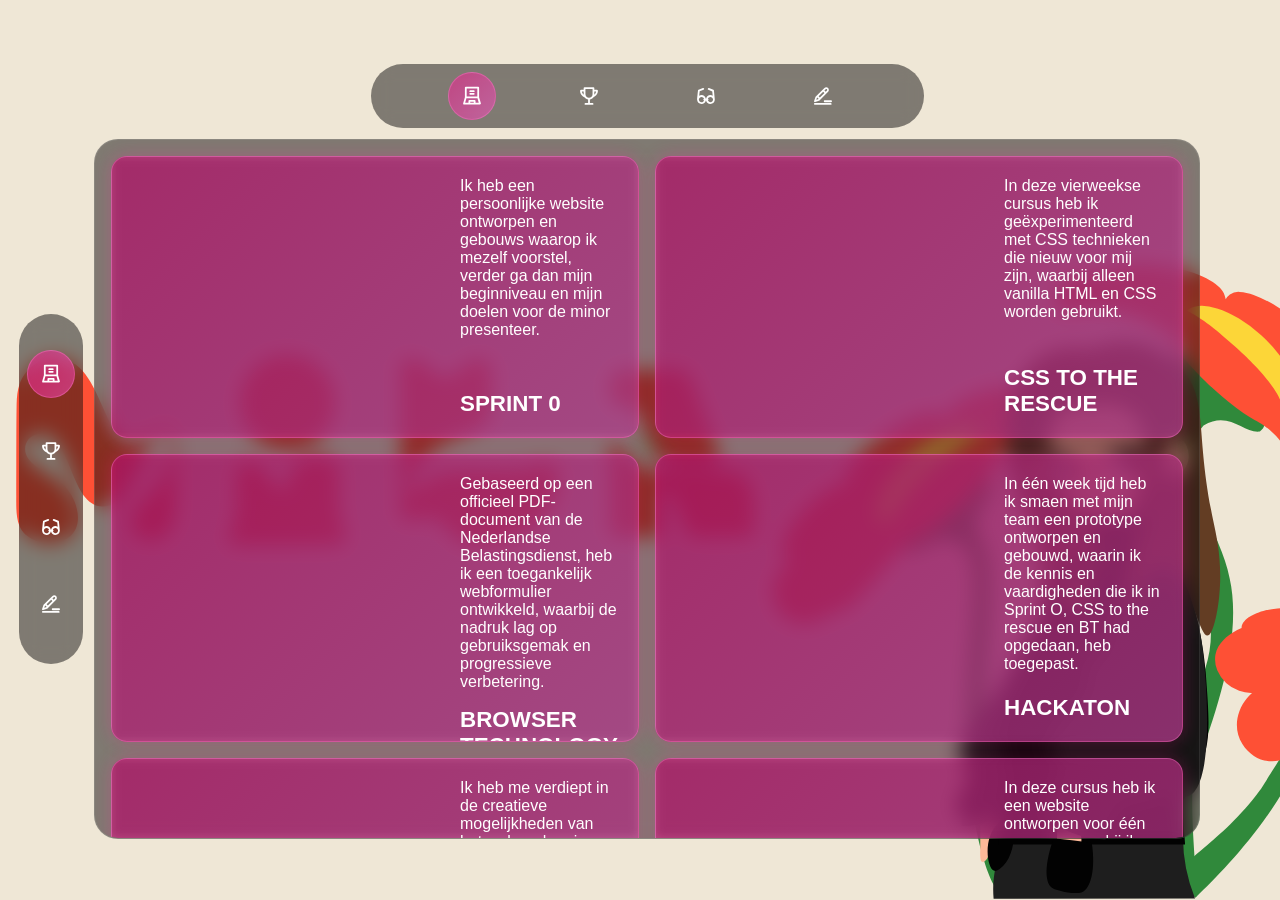
<file: index.html>
<!DOCTYPE html>
<html lang="en">

<head>
    <meta charset="UTF-8">
    <meta name="viewport" content="width=device-width, initial-scale=1.0">

    <link href="./styles/style.css" rel="stylesheet">
    <link href="./styles/blog.css" rel="stylesheet">
    <link href="./styles/svg.css" rel="stylesheet">
    <script defer src="./scripts/script.js"></script>

    <link rel="icon" type="image/svg+xml" href="./assets/images/mila_icon.png">

    <title>Meesterschapsblog</title>
</head>

<body>
    <div class="layout-container">
        <svg class="letter m" xmlns="http://www.w3.org/2000/svg" viewBox="0 0 820 820">
            <path
                d="M713 340.4c-41-81-108 94-126.2 126.6-20.5 41.5-39 83.7-64.4 121-22.6 32.1-46.7 52.3-83.2 53.3-140.6.9-125-311-266-296.7-51 8.3-70 64.3-38.1 104.2 28.4 36.7 76.7 54 114.9 82.4a213 213 0 0 1 58.7 63.7c29.1 49.3 43.6 123.4-1.8 166.7-39.2 35.7-104.4 39.1-152 16.7-26-11.5-49-30.9-59-57.7C80.1 682 83.5 631 83 587.2c.9-112.6-.3-255 1.6-368 1-26.5 3.3-52 11.2-76.3 30-89.8 126.8-138 214-92.9 46 22.6 74.7 71.4 97.4 118 28.2 55.6 52.4 125 87.6 174.4 38.8 52.7 74.5 44.6 123 9.2 22.4-14.8 56.2-45.5 82-43.2 43 6.6 36.5 105.4 37.6 143.2v121.9c-1.5 67.2 4.8 133.3-33 177a95 95 0 0 1-86.8 29.6c-33.8-6.3-61.7-36.4-61-71.1.5-33.9 23.3-62.6 46-86 29.6-29.8 64.2-57.6 86.3-94.3C721 475.2 738 398.3 713 340.4" />
        </svg>
        <svg class="letter i" xmlns="http://www.w3.org/2000/svg" viewBox="0 0 820 820">
            <path
                d="M622 672c2.3 40.4 61.4 123.7-11.8 128.8-126.2 1.1-280.1.4-408.9.2-71.6 0-12.7-75.1-7.2-111.5 7.2-41.4 3.6-85.3 4.8-128 .8-29.2-2.4-60.8 12.4-83.2 20.1-27 60.2-15.3 82.4 3.5 19 14.8 34.6 34 49.4 53.8 16.6 22.2 50.1 67.8 64.7 17.8 9.1-32.7 18.4-70.6 49.4-90.1 39.5-26.2 112-35.7 148.4-.7 17 24.5 12.1 55.3 13.4 85 .8 40-1.5 85.9 3 124.2zm-18.3-456.6c.4 134-131.5 227.6-258 185.5A195.6 195.6 0 0 1 213 200.4 195 195 0 0 1 379.6 21.7a195.5 195.5 0 0 1 224 193.5z" />
        </svg>
        <svg class="letter l" xmlns="http://www.w3.org/2000/svg" viewBox="0 0 820 820">
            <path
                d="M296.6 498c67.8-5.2 142-2.4 210.7-4 35.4-.6 72.1.2 101-8 20.5-5.5 41-14 62-17.5 20.7-4 43.3 1.1 53.4 20.6 12.5 22.4 9.8 54.5 3.7 79.7C694.9 712.1 555.6 799.6 413 795.3c-92 4-97-15.4-151.8-78.8-24.2-24-60.3-31.3-93-24.4-30.1 3.8-82.7 24.7-84-20.3-1.3-122.6-.8-430.4-1-599.8.4-11.1 2.9-22.8 12.4-29 24.8-14.4 59.5-3.4 83 11 22.5 13 42.4 36.4 62.8 50 29.8 22.2 57.7 1.2 80.4-20.5 18.5-17.2 39.9-34 64-41.9 26.6-9.6 60.4-7.7 67 23.4 7.8 32.4 3.7 78.3 4.8 113.5-.2 25.8.5 49.7-3.7 73.2-8.6 60-69 81.8-120 98.5a386 386 0 0 0-73.6 35.3c-59.7 37-128.9 109.3-142 179.6-1.2 36.4 40.8-4.1 55.4-14.9q16.4-13.5 35-24.1c27-15 57.4-24.6 87.7-28z" />
        </svg>
        <svg class="letter a" xmlns="http://www.w3.org/2000/svg" viewBox="0 0 820 820">
            <path
                d="M725 789.2c-10.3 6-21.4 4.4-34 4.7l-66.4.1-108.4.2h-42c-17.4-.2-27.6-1.4-36.7-17.8-23.7-52.5-45.6-112.5-67.6-165.1-6-13.2-7.6-24.6-19.3-31.5-9.4-3.8-18.4 1-21.4 13.8-4 41.4-1.3 87.8-2.7 130.3-2 24.6 7.8 64.6-24.7 69-55.2 2.6-115.8.2-170.6 1-18.6 0-39.4 1.5-46.6-17.1-4.9-75.7-.5-326.7-1.7-400.9 1-21.4 22.5-17.8 34.6-2.9 34.2 48.8 78.3 95.3 137 110.4 18.7 5.3 40.1 8.3 58.6 8.3 88 .7 229.9 1.5 298.4 2.2 98 3.4 133.2 79 125.8 170.1v75.5c0 15.8 1.7 40.4-12.1 49.6z" />
            <path
                d="M419.1 477.8c-84-4.7-143-62.4-166.7-140.5-5.7-16.7-11.7-35.3-17.3-52.4-6.5-19.8-13.6-41.6-26.1-55.4-19.2-22.2-41.8-24.6-69.1-28.8-40.4-6-56.9-29.9-58.1-69.4-1-38.3-2-76 37-95.1 15.2-7.3 27.9-6.6 45.7-6.7h62.7c65.3.5 119.2-1.2 166 .5a74 74 0 0 1 56 38.1C483.5 153.5 547.4 322.6 572 385c3.5 9.5 6.9 17.2 7.6 27.8 1 13-3 31-12.1 42-19.7 25-50.6 24.1-80.8 24-22-.2-46 .2-67.4-1z" />
        </svg>

        <svg class="illustration" xmlns="http://www.w3.org/2000/svg" viewBox="0 0 1080 1080"
            preserveAspectRatio="xMidYMid meet">
            <g class="bloemen">
                <path class="stam"
                    d="M721.9 1076.5c6.5-6.4-16.3-172.6-.1-219.3 32.8-88 79.8-219.2 57.2-320-17.1-90-106.3-187-44-257.9 42.9-26.5 68.3 14 95 10.3 19.1-16 2.3-26.3-67.3-69-.6-5.1-74.4-93.2-77-47.5 54.5 70.9-1.8 91.8-2 182.7 2.9 56.5 54.8 172.3 62.7 250.9 13.5 134-99.6 176.5-95.3 347 1.6 67.8 30.2 118.4 43.1 117.7 4.1-2.2 24.4-1 27.7 5m-328-10c-21.7.7-60.3-139.5-60.7-280.4-.3-136.7 35.3-278.2-6.1-304.5-12.4-8-22-9-22-9-29.7-3.5-50.2 25.7-71.6 18.5q-4.5-1.5-8.5-6.1c-2.5-8 7.6-24.5 74.4-62.2 26.8-32.1 59.3-66.4 71.8-59.4 3.7 2 4.5 7.2 5.3 12 4.2 27.1-24 41-24.7 68.9-.3 14.6 7 25 10.5 31 45.7 79.5-39.3 346 27.6 478 6.9 13.7 33.1 60.9 15.6 99-2.8 6-6.5 14-11.6 14.2" />
                <path class="bloemblaadje"
                    d="M496.3 235.2c-1 41.7-174.9 71.3-194.4 62.4-8.4 27.7-38.7 67-84.2 83.5q-3.3 1.3-9.2 3a37 37 0 0 1 11 16.5c4 13.6-10.9 30.2-26.5 43.9a103 103 0 0 1-9.5 52.7c-17 34.6-51.4 48-62.8 76-1.3 3.2-5.3 14.2-15.8 23.8-1.1 1-5.4 5-11.5 8.3s-33.2 17-58.2 2.6a55 55 0 0 1-24-29.3 58 58 0 0 1 3.6-43.6c2.2-4.5 7.6-13.9 26.5-27.3-8.4-1.1-11.9-4.4-13.5-6.4q-4-5.3-3.3-14.3c2.1-27.3 29-56.7 29-56.7 14.6-16 45.1-49.5 82.7-56q-2.6-2.6-3.8-6.3c-1.1-3.4-2.6-12.5 18.9-36.4 13.4-15 26.4-25.2 41.7-36.1 14.1-10.1 54.8-38.3 84-39.2a26 26 0 0 1 16.7 4.2q4.7 3.8 7 8.3 1-4.7 3.1-10c6.3-15.4 40.5-37.3 94.8-44.7 12.2-1.7 86-11.4 96.5 14.6a17 17 0 0 1 1.2 6.5" />
                <ellipse class="bloemmidden" cx="278.5" cy="369.7" rx="119.8" ry="55.2"
                    transform="rotate(-42 278.5 369.7)" />
                <path class="stam"
                    d="M691.8 1050.4c-8.5-33.4 68.1-60.2 138.3-155.5 7-9.4.6-1.6 42.9-67.4 53.9-83.9 83.3-129.4 87.2-127.3 3.1 1.8-11.7 34.2-28.7 71.5-16.3 35.7-36 78.7-55.3 112.9-47.4 83.8-115 153.6-154.2 190.8-22.2-8.2-28.5-18-30.2-25" />
                <path class="bloemblaadje"
                    d="M1063.3 377.7c-1.4 4-7.3 19.9-24 29.5-25.2 14.5-52.6.6-58.6-2.7a62 62 0 0 1-11.5-8.2c-10.6-9.7-14.7-20.7-16-24-11.4-28-45.9-41.6-63-76.4-5.6-11.3-11-28.3-9.7-53-15.6-13.7-30.6-30.4-26.6-44 1-3.3 4.4-11.3 11-16.7q-5.8-1.7-9.1-3c-45.7-16.5-76.2-56-84.6-84-19.7 9-194.5-20.8-195.4-62.6 0-3.3 1-6 1.2-6.5 10.5-26.2 84.7-16.4 97-14.7 54.5 7.4 88.9 29.4 95.2 44.8q2.2 5.3 3.2 10.2 2.2-4.7 7-8.3a26 26 0 0 1 16.7-4.3c29.4.9 70.3 29.2 84.5 39.4 15.4 11 28.4 21.3 42 36.3 21.5 24 20 33.1 19 36.6q-1.2 3.6-4 6.3c37.8 6.5 68.5 40.2 83.3 56.3 0 0 26.9 29.5 29 57q.8 9-3.3 14.3c-1.6 2-5.1 5.3-13.6 6.4 19 13.5 24.5 23 26.7 27.5a58 58 0 0 1 3.6 43.8" />
                <ellipse class="bloemmidden" cx="794.7" cy="167.8" rx="55.5" ry="120.4"
                    transform="rotate(-48 794.7 167.8)" />
                <path class="bloemblaadje"
                    d="M1069 781.6q-.9-3.1-4.2-10a8 8 0 0 0 3.4-1.2c8.9-6 2.3-30-3.7-43.4-4.6-10.2-10.7-23.5-23.5-26.2q-3.7-.8-8-.4c1.9-6.9-5.8-20.8-12.4-28.7-6.7-8-21.2-20.7-29.5-16.2h-.2c-1.3-16.2-18-38.9-39.8-50.1-4.6-2.4-21.2-10.9-28.2-4.6q-1.5 1.5-2.2 3.4a87 87 0 0 0-61-16.2c-24.3 1.8-58.2 13.5-60.5 31.5v1.5a80 80 0 0 0-14.6 7.4c-7.6 5-25.9 16.8-29.6 37.9a49 49 0 0 0 3.3 26.6 63 63 0 0 0 36.7 34.2 60 60 0 0 0 21.8 3.4 99 99 0 0 0-8.6 8.9c-18 21.7-23.4 52.8-7.7 77.2 22.9 36.5 67.1 38.4 96.9 8.7l.1-.1q5-5 9.6-10.7a93 93 0 0 0-4.2 26c-.7 25.5 13 50.6 37.8 59.2 3.6 1.3 21.2 8 39.6.1a58 58 0 0 0 32-42q5.6 3.3 12.9 4.6c20.5 3.1 36-13 37.2-14.2 21.6-23 8.7-60.8 6.6-66.6m-49.3-75c-4.2 5.5-4.1 14.3-1 23.6l-5.3-1.8a222 222 0 0 0-18.2 39.1l-2.7-4.7c-9.2-16-16.2-28-27.2-29-10.1-1-20 7.5-28.3 18.9q2-10 1.9-19.6c-.3-12.1-2.4-23.4-10.4-32-10-9.3-24.2-11.3-39.8-8.5 11.9-13.2 20-28.8 16.3-42.7q27.1 1.2 36.4-2.8c15.3 13.1 34.6 24 43.7 21.5q-.2 5.6 1.4 10.6c4.7 15 22.8 24.3 35 25.6q-1 .8-1.8 1.9" />
                <ellipse class="bloemmidden" cx="960.2" cy="706" rx="55.1" ry="92.7" transform="rotate(-44 960 706)" />
                <path class="bloemblaadje"
                    d="M580.7 286.4c-7.5 7.4-17 1.9-56.4 1.4-12.3-.2-20.8-.2-32.4 1.3-4.2.6-19.3 2.7-38.3 9.6a194 194 0 0 0-44.8 23.3c-18.2 12.5-24.3 21.1-26.7 24.9a69 69 0 0 0-8.2 17.5 591 591 0 0 1-49.2 51.6l-.1.1q-4.5 4.2-8.9 7.9l-19.6 16.8a521 521 0 0 1-25.6 19.3 233 233 0 0 1-18.3 11.2c-4 2.1-10.2 5.4-18.2 11.3-14.6 10.6-22.6 20.9-32.5 33-5 6.2-25.7 31.8-49.6 56.7-6 6.3-16 16.4-31.6 21.6-13.3 4.5-20.8 2-22.8 1.3a28 28 0 0 1-16.6-16c-4.4-11.6 1.2-21.8 2.2-23.7 3.5-6.4 8.2-9.2 16.1-14.5 0 0 13.5-8.9 31-22 16.3-12.4 14.4-13.7 32.4-27.1 10-7.5 12.5-8.5 17.2-13.7 0 0 2.5-2.9 4.6-6 4-6 1.7-16.7 4.5-23 3.1-7.1 13.2-9.6 20-10.6 4.4-11.2 15.2-28.3 39.3-54.8 18.7-20.5 35.3-34.6 68.5-63 0 0 43.3-37 74.2-41.1 2.3-.3 6.5-1 11-.2a103 103 0 0 1 15-19.2c27.8-28.4 63.8-33.9 74.7-35.4a125 125 0 0 1 68.5 9c15 7 20.1 13.9 22.6 19.1 4.8 10 6 25.6-2 33.4M777 239.2a546 546 0 0 1-19.8-16.9q9.8 8.6 19.7 16.9" />
                <path class="bloemblaadje"
                    d="M993.3 378.4a29 29 0 0 1-16.7 16c-2 .8-9.5 3.2-23-1.3a77 77 0 0 1-31.7-21.7c-24-25-44.9-50.8-49.8-56.9-10-12.3-18-22.6-32.7-33.3-8-5.9-14.4-9.2-18.3-11.3q-9.7-5.4-18.4-11.2a517 517 0 0 1-25.7-19.5q-10-8.2-19.8-16.9l-8.9-7.9-.2-.2c-13-12-30.2-29.2-49.3-51.8a73 73 0 0 0-8.2-17.6 93 93 0 0 0-26.9-25c-20.3-14-38.3-21-45-23.4-19.1-6.9-34.3-9-38.5-9.6a207 207 0 0 0-32.6-1.4c-39.6.5-49.2 6.1-56.7-1.3-8-8-6.8-23.6-2-33.6 2.5-5.3 7.6-12.1 22.7-19.2a124 124 0 0 1 68.9-9c11 1.5 47.1 7 75.1 35.5a109 109 0 0 1 15.1 19.3c4.4-.7 8.7-.1 11 .2 31 4.2 74.6 41.3 74.6 41.3 33.3 28.5 50 42.8 68.8 63.4 24.2 26.6 35.1 43.8 39.6 55 6.8 1 16.9 3.5 20 10.7 2.9 6.3.5 17.1 4.6 23.2 2 3 4.6 6 4.6 6 4.7 5.2 7.1 6.1 17.2 13.7 18 13.4 16.3 14.8 32.7 27.2 17.6 13.2 31 22.2 31 22.2 8 5.3 12.7 8 16.2 14.5 1 1.9 6.7 12.2 2.3 23.9m-668.7 37.7" />
            </g>
            <path class="haar_achterkant" d="M480.8 348.9h219.6v162.5H480.8z" />
            <path class="nek"
                d="M563.9 413a76 76 0 0 1 10.6 20.8c9.3 28.4-1.5 54-5.3 62.3l69.4-12a439 439 0 0 0-31.7-92.6z" />
            <g class="oog">
                <path class="oogbol"
                    d="M522.7 357.4c.9 1.5 2.5 4.8 2.4 9 0 4.6-2.1 7.7-2.3 8l-1.4 1.6c-4.7 4.8-13 5.5-21.4 2.4a48 48 0 0 1-16-15.6c-3.3-5.1-7.8-12.4-5.2-17.5 2.8-5.2 12.7-7.2 24.1-3.7a82 82 0 0 1 19.8 15.8m58.3 2 1 2c5.3 9.3 18.6 11.8 30.4 6.1" />
                <path class="oogbol"
                    d="m581 359.4 1 2c5.3 9.3 18.6 11.8 30.4 6.1 2.5-1.4 6.5-4.2 9.8-8.9 3.9-5.5 4.7-11 5.8-17.8 1.2-8.2 1.9-12.3 0-14.7-4.6-5.7-19.5-2.6-29 3.4a44 44 0 0 0-18 29.9" />
                <ellipse class="pupil_rechts" cx="515.1" cy="360.1" rx="13.4" ry="17.1"
                    transform="rotate(-18 515.1 360.2)" />
                <path class="pupil_links"
                    d="m617.7 361.2-1.5.4c-7.3 1.5-14.8-4.8-16.7-14.1a20 20 0 0 1 2-14c1.9-2.8 4.5-5 7.8-5.6q4.3-.8 8.1 1.5a19 19 0 0 1 8.7 13.2c1.5 8.4-2.1 16.3-8.4 18.5" />
            </g>
            <path class="hoofd"
                d="M709.6 325.4c-.3-2.8-1-7.5-3.7-12.9a23 23 0 0 0-5.1-7 17 17 0 0 0-10.8-5c-5.5-.3-9.5 2.7-10.5 3.4-2.9 2.2-2.6 3.5-4.4 4.2-2.3.8-4.6-.6-6.9-2.5 1-11.9.2-20.5-.1-23.5-1.5-13.8-4.8-43-27.7-65-34.9-33.6-87-22.7-95.5-21-7.7 1.7-58.7 13.1-78.2 56.4a95 95 0 0 0-7.7 39.6c.1 16.4 4.3 31.3 8.8 42.8a21 21 0 0 0-11.8-1.2 32 32 0 0 0 18.5 2.5l3-.8c2.3-.8 7-1 9-1A45 45 0 0 1 504 340a59 59 0 0 1 20 18.6l-1.2-1.2c.8 1.5 2.4 4.8 2.3 9 0 4.7-2 7.7-2.3 8l-1.4 1.7c-3.5 3.5-10 5-21.4 2.3l2 1.6-4-2.4a43 43 0 0 1-16.8-16l-.2-.3c-2.6-5.5-2.8-8.1-4.5-11.8-.6-1.6-1.4-3-1.4-3l-.7-1.3a33 33 0 0 1-18.6-11.4q-1.4.4-2.7 1c-9.7 5.3-10.1 22.5-5.4 33.7a36 36 0 0 0 18.4 18.1 39 39 0 0 0 27.7 1.5c3 7.4 3.3 10 7 14.4 7.3 8.6 16.4 12 29.6 17 10 3.7 18.3 6.9 28 7.3 22.5 1 39.5-12.8 56.5-26.7a139 139 0 0 0 39.7-46.6q4.2 3.2 9.4 6a38 38 0 0 0 16.2 4.8c3.8 0 6.4-.6 7.3-.8 3.6-1 6-2.7 8.6-4.5 2.8-2 5.3-3.7 7.7-6.8a41 41 0 0 0 5.8-26.9m-62.4-12.8a72 72 0 0 1-5.2 8.7l-4.1 5.3q-3.7 4.6-4 5.4a34 34 0 0 0-5.2 15.3v.1l-.3 1.6-.2.6-.1.6a21 21 0 0 1-2.9 6.1 43 43 0 0 1-6.7 7.5l-.8.6-.7.5-.3.2-.3.2-.2.1-.3.2-.3.2a35 35 0 0 1-4.6 3.1l1.4-1.4c-11.8 5.7-25 3.2-30.4-6l-1-2-.5 2.3c-.2 0-.5-2-.3-5a45 45 0 0 1 5.5-19.2 34 34 0 0 1 22.3-17c10.5-2.6 14.6.8 24.3-1.2a39 39 0 0 0 14-6.2z" />
            <g class="wimpers">
                <path
                    d="M480.4 345.7c3.1-.3 5-1.3 9.9-1.4a47 47 0 0 1 32.5 13.2c-2.6-4.1-8.4-12-18.8-17.5-4.5-2.3-14.2-7.4-24.6-5.1-2.5.5-3.8 1.2-7 1.6-6.9.7-12.7-1.1-16.7-2.9a33 33 0 0 0 18.7 11.6" />
                <path
                    d="m480.4 345.7.1 1 .4 2.6a38 38 0 0 0 5 13A58 58 0 0 0 502 380l-4.1-2.4a43 43 0 0 1-16.8-16l-.2-.3c-2.6-5.5-2.9-8.1-4.5-11.9l-1.4-3-.7-1.2m151.5-16.7q.6 3 .6 8.7.1 2.1-.4 5.2a30 30 0 0 1-2 7.6c-1 2.6-2.6 5.3-3.3 6.5l-3 4.6a54 54 0 0 1-6.7 7.9q2.1-1.2 4.6-3.2l.3-.2.3-.2.2-.1.3-.2.3-.2.7-.5.8-.6a43 43 0 0 0 7.3-8.4l.5-.8a21 21 0 0 0 2-5.5l.3-1.7-.3 1.7.3-1.7.2-1.1c1-5.6 2-10 5-14.3q.3-.7 4-5.4l4.2-5.3a79 79 0 0 0 5.1-8.7l-.8.6a39 39 0 0 1-14 6.2c-9.8 2-13.9-1.4-24.4 1.3a34 34 0 0 0-22.3 17q-1.2 2.2-1.8 3.8a45 45 0 0 0-3.7 15.3c-.2 3 .1 5 .3 5q.3 0 .5-2.4a34 34 0 0 1 20.6-25.8 55 55 0 0 1 15.9-4.2l2.3-.4h.2c3-.4 4.6-.5 5.8-.5" />
            </g>
            <path class="wenkbrauwen" fill="#442f23"
                d="M566.1 331.7a4 4 0 0 0 2 1.8c1.9.6 3.8-.5 4.5-1a987 987 0 0 0 28.1-17c16-10.5 32.4-8.7 32.2-10.6-.1-1.3-8.3-1.7-15.1-1.1-2.6.2-12.3 1.3-27.7 9.1-10 5.1-25.4 14.6-24 18.8m-46.4 3.1c0 .2.2 1.2-.4 1.8-1 1-4-.1-4.8-.5-7.6-3-28.4-9-33.3-10.3-16.7-4-30 2.7-30.5.9-.3-1.4 7-5.2 15-7 0 0 15.4-3.9 50.3 11.7 1.1.5 3.3 1.6 3.7 3.4" />
            <path class="haar_rechts"
                d="M486.8 264a46 46 0 0 1 26.5-16.7 43 43 0 0 1 17.9.4l.6.2q.7 0 1.3.3l.8.2 2.1.7.5.1.8.3.8.3.5.2.5.2 4.5-100.3c-21.3-3.6-54.9-4.8-84.6 13.8-62.7 39.5-56.1 135.3-55.2 146.9 2 23.7 8.8 49.7 8.8 49.7 11.5 47 23.2 57.6 34.7 99.5a323 323 0 0 1 11.7 79.8c.8 60.8-18.2 79-6.3 95 9.1 12.2 33.8 19.7 100.7.7 31.7-90.6 21.6-132 4.7-153-8.4-10.5-34.3-35.4-57.3-79.8l-7-14.4a37.6 37.6 0 0 1-48.2-26.3c-1.4-7.2-1.9-22 7.5-27 5.6-3 12.2-.9 14.7 0l7.7-18.7q-.4-3.3-.5-9.4c-.2-8.6-.3-18.9 4.2-29.9a54 54 0 0 1 7.5-12.8" />
            <path class="onderlichaam"
                d="M720.6 1077.6a282 282 0 0 1-19.3-128.5l-306.5-1.6c.6 7.7 1.2 20.1-.8 35.4-3 22.7-9.1 32.6-12.3 54.8-1.3 9-2.5 22.8-1 40z" />
            <path class="hand_rechts"
                d="M358.2 943.5V992c-.1 6-.4 9.3 0 14.6.6 7 1.7 8.3 2.7 8.8 1.8.8 4-.4 4.6-.8 4-2.2 5.5-6.9 6.2-9.8 4.3-16 .8-20 5.3-28.2 1.6-2.9 3.8-5.4 8.2-10.6 5.6-6.4 7-6.7 8-9.4 2.4-6.3-.6-16-7.5-20.4-8-5.2-20.6-2.6-27.5 7.3" />
            <path class="arm_rechts"
                d="M394.5 943c-2.2.5-15.4.7-31.7 6.2-5.5 1.8-12 4.5-21.5 5.5-6.2.6-11.3.3-14.7 0v-22.5c-4.1-.5-9.2-1.8-11.5-5.7-6.5-11.1 18.5-28.2 20.5-55.2 1.3-17.8-8.9-19.6-11.4-37.5-5-34.9 29.8-54.2 70.3-123.5 10.6-18 7.8-16 22.3-42.8a985 985 0 0 1 80.6-125.2c-59.7 312-88.4 398.4-102.9 400.8" />
            <path class="zak"
                d="M391.4 1027.2c-3 2.2-6.4 4.6-9.7 3.6-13.2-4-19-59 7.6-80.7 3.5-2.9 10.8-8.8 16.4-6.5 14.3 6 13.4 63.6-14.3 83.6" />
            <path class="lichaam"
                d="M551.7 448.8a128 128 0 0 1 42-15.6 483 483 0 0 1 53.7-7.8 192 192 0 0 0 4.3 44c6 3 7.6 6 8 8.2.2 1.3.2 3.2 1.6 4.4 1.3 1.1 3.2 1 3.6 1 10.1-.5 35 59 35 59 7.3 17.2 7.8 16 12.2 27 20.8 51.2 26.4 125.2 26.4 125.2 5.2 68.4 7.7 102.6 0 134a259 259 0 0 1-39.5 86.1l4.8 72H388.6a465 465 0 0 1 17-120 93 93 0 0 1-17-33.7c-3.5-13.5-5-32.6 14.6-85 14.4-38.7 21.2-44.6 42.9-96.7 5.6-13.6 10.3-25.6 19.6-49.7 21.4-55.1 29.6-79.8 47.7-91.6 2.3-1.5 12.6-8 27.5-18.1l13.6-9.6a121 121 0 0 0-2.8-33Z" />
            <path class="hand_links"
                d="m488.5 951.6-1 28.3 41.1 3.3c.3-2.1.6-5.2 0-8.8 0 0-.9-6-4-11.1-4.6-7.4-18.7-13.5-36.1-11.7" />
            <path class="zak"
                d="M482 976q32.2 3.4 64.3 7.2c7 43.7-1.4 78.6-17.4 84-9.1 3.1-28.2-.9-31.5-1.6-5.5-1.2-13.3-2.9-17.7-5.8-14-9.2-12.1-43.8 2.3-83.9Z" />
            <path class="haar_links"
                d="M674.4 308.2c1-.1 1.7-.6 1.7-.6q1.1-.9 1.2-1.3a16 16 0 0 1 13.1-5.8s2.8 0 5.5 1.1c12.1 5.2 17.7 26.9 12.1 42a36 36 0 0 1-6.7 11.1 30 30 0 0 1-11 7.9c-11 4.4-22-1-24.1-2q-2 10.6-3.7 16.9a134 134 0 0 1-8.5 27q-3.5 6.9-5 9.3s-10.2 16.6-25.3 53.3c-17.5 42.6-35.9 165.7-27 167.4 8.6 1.7 26.4-109.3 65.7-112a44 44 0 0 1 24.9 7.4c11 7.3 15.8 18 22.7 33.8 5.5 12.5 4.9 14.7 10.6 30.2 8.7 23.6 14.8 40 21 39.9 9-.2 16.9-36.4 19.9-67.3 5.6-56.5-4.4-99-10.4-127.6-32-155.3-6-205.3-56.5-260.2a127 127 0 0 0-49.5-34.4c-44.3-16.4-86.4-1-101.5 5.5a302 302 0 0 0-6 79.8q.7 13 1.5 20.6a72 72 0 0 1 77.6 12.6c40.7 40.2 11.2 133.5-14.2 189.8q-1.6 4.2-.3 4.7c44-28 72-102.2 72.6-144.3v-.5zc-9.6-48.7-39.8-73.8-39.8-73.8-40.5-33.9-97.3-22-97.4-20.4-.2 1.9 66.6-6 89.2 29.9 7.7 12.2 11.8 32 26.9 50.6 0 0 12.3 15 21.1 13.7" />
            <path class="arm_links"
                d="M497.7 852.6c-6.5-5.3-25.7-22.1-22.7-40.4.8-5.3 4.3-10.4 11.3-20.2a296 296 0 0 1 25.7-31c25.6-28.3 27.2-28.8 28.9-34.6 4.8-16.6-5.6-22.2 0-37 5.7-15 18.2-13.3 29-30.2 9-14 3.7-20.3 10.2-40.3 4-12.8 6.1-10 31.5-47.8 13.2-19.7 26.3-41 44-47.1q5.1-1.6 6.8-1.6c15.6-1.8 28.5 9.3 32 12.3 5.9 5 14 14.3 27 62 4 15.6 6.5 24.4 8.5 36.1 10 56.5 27.1 258.8-22.4 272.7-12 3.4-19.1-6.9-42-1.8-16.2 3.6-23 11.2-41.4 13.5a84 84 0 0 1-26.6-1l-28.2 61.6A165 165 0 0 1 458.8 931z" />
            <path class="haar_plukje"
                d="M540.8 467a227 227 0 0 1-47-79c-10.8-30.2-32.6-91.8-7-124a44 44 0 0 1 21.6-15.6 46 46 0 0 1 30.7 1.8l1.7-36.8c-8.3-.2-46.5-.1-67.7 27.1-8.1 10.3-10 21.7-14.1 41.5-2.2 11-6 30-3.3 55a175 175 0 0 0 15.9 55.8 181 181 0 0 0 30 46.9 112 112 0 0 0 39.2 27.2Z" />
            <path class="ketting"
                d="M522.4 552.3q2-6.2 6.1-16.6l6.2-14.9c1-2.5 6.8-16 14.8-33.7 2.5-5.6 4.4-9.8 5-9.6s-.6 5-1.3 7.5a50 50 0 0 1-4 10.6c-3.6 7.6-6.7 15.4-10.3 23-6 13.1-9.5 20.7-8.7 21.2.6.4 2.5-2.5 8.2-9.3 4.9-5.8 5.1-5.6 13.4-14.9 4.9-5.6 7.4-8.4 10.8-12.6 4.4-5.3 7.2-9 12.7-15.1a43 43 0 0 1 16.6-12 87 87 0 0 1 22.9-6.3c0 .3-3.3 1.3-10.3 4a122 122 0 0 0-18.5 8.7 46 46 0 0 0-9.6 8.6q-9 10-17.7 20c-14.3 17-19.6 21.8-29 35.5l-2.3 3.3z" />
            <g class="hangertje_draak">
                <path
                    d="M513.4 553.4c-.6.7-2.2 2.7-2 5.2a7 7 0 0 0 1 2.6c2.9 4 10.1.8 16.1 4.4 4.9 2.9 7.8 9.7 6.2 14.5-.8 2.5-2.7 4-3.2 4.5a10 10 0 0 1-8.2 2c-4.7-1.1-8-5.8-10.6-9.5-2.2-3-3.4-5.7-5.9-5.9 0 0-1.7 0-2.5 1-1.2 1.5.4 4.4 1.1 5.8a25 25 0 0 0 11.7 10.8c-1.6-.8-14.5-7.3-15.7-14.4-.2-1-.6-3.1.7-4.7 1.5-2 4.6-2 4.8-2 7.1.2 10 13.1 16.6 13.2.5 0 2 0 3.4-1s2.2-2.7 2-4.3c0-.5-.2-2-2-3.6-4.5-4.3-10-.7-16-4.5-.4-.4-5.3-3.5-5.7-8.7-.2-2 .4-3.6.8-4.5 2.4-6.4 10-11.3 16.4-10 2.2.4 4.4 1.6 4.3 2.5 0 1.1-4 1-9.5 3.8q-2.4 1.3-3.8 2.8" />
                <path
                    d="M526 544.3c.7 1.6 3.4.6 5.4 2.5 1.2 1.2 2 3.5 1.3 4.8q-.5.6-.7 1.3c0 .8.6 1.1 1.4 2.5.2.5 1.5 2.6.9 3.3l-.9.3c-1 .4-1 .7-1.4.6-.6-.1-.6-1-1.2-1.1s-.9.6-1.2.4c-.6-.1 0-1.9-.7-3.6-.5-1.3-1.7-2.3-2-2.1s0 .8.5 3c.8 3.4.8 4.5 1.6 4.7.7.2 1.3-.9 2-.6.5.3.7 1.6.2 2.2-.7 1-2.8.7-3.6-.2-.3-.3-.3-.6-.5-2q-.5-3.1-1-4a6 6 0 0 0-2.2-1.6c-1.5-.9-2-.7-3.1-1.2-2.3-1.2-3.3-3.7-3-3.9.1-.2 1.6 1.6 2.2 1.2.4-.2.2-1.8-.6-3-1-1.7-3-2.3-3-2.4.1 0 3.5 2 4 1.3.4-.4-.3-1.9-1.3-2.8-1.1-1-2.3-.9-2.3-1.2s2-.7 3.4 0 1.7 2 2 1.8c.1 0-.4-1.1-.5-2.7-.2-1.8.2-3.2.4-3.2s-.1 2.3 1 3c1 .5 2-.5 2.7 0 .6.5-.3 1.6.2 2.7" />
            </g>
        </svg>
    </div>

    <main>
        <h1 class="visually-hidden">Blog van Mila Massaro</h1>

        <section class="container-dashboard">
            <!-- TOP AXIS -->
            <fieldset class="top-bar">
                <legend>Primary topic</legend>

                <input type="radio" name="primary" value="work" id="my-work1" checked>
                <label for="my-work1" aria-label="Work">
                    <span class="visually-hidden">My Work</span>
                    <svg xmlns="http://www.w3.org/2000/svg" data-name="Layer 1" viewBox="0 0 1080 1080">
                        <path
                            d="m1019.02 935.19-95.8-330.53V87.32c0-28.74-19.16-47.9-47.9-47.9H204.68c-28.74 0-47.9 19.16-47.9 47.9v522.14l-95.8 330.53c-4.79 28.74 14.37 57.48 47.9 57.48h862.24c33.53 0 52.69-28.74 47.9-62.27ZM252.59 135.22h574.83v431.12H252.59zM635.8 901.66H444.19v-47.9H635.8zm95.81 0v-95.8c0-28.74-19.16-47.9-47.9-47.9H396.3c-28.74 0-47.9 19.16-47.9 47.9v95.8H171.16l67.06-239.51H837l67.06 239.51z" />
                        <path
                            d="M635.8 231.02H444.19c-28.74 0-47.9 19.16-47.9 47.9s19.16 47.9 47.9 47.9H635.8c28.74 0 47.9-19.16 47.9-47.9s-19.16-47.9-47.9-47.9M635.8 374.73H444.19c-28.74 0-47.9 19.16-47.9 47.9s19.16 47.9 47.9 47.9H635.8c28.74 0 47.9-19.16 47.9-47.9s-19.16-47.9-47.9-47.9" />
                    </svg>
                </label>

                <input type="radio" name="primary" value="goals" id="my-goals1">
                <label for="my-goals1" aria-label="Goals">
                    <span class="visually-hidden">Learning Goals</span>
                    <svg xmlns="http://www.w3.org/2000/svg" data-name="Layer 1" viewBox="0 0 1080 1080">
                        <path
                            d="M769.93 616.64c287.41-143.71 249.09-364.06 249.09-373.64-4.79-23.95-23.95-38.32-47.9-38.32H827.41v-95.8c0-28.74-19.16-47.9-47.9-47.9H300.49c-28.74 0-47.9 19.16-47.9 47.9v95.8H108.88c-23.95 0-43.11 14.37-47.9 38.32 0 9.58-38.32 234.72 249.09 373.64 43.11 57.48 105.39 95.8 182.03 110.18v196.4H348.39c-28.74 0-47.9 19.16-47.9 47.9s19.16 47.9 47.9 47.9h383.22c28.74 0 47.9-19.16 47.9-47.9s-19.16-47.9-47.9-47.9H587.9v-196.4c71.85-14.37 138.92-52.69 182.03-110.18m153.29-316.15c-4.79 38.32-23.95 105.39-95.8 167.66V300.49zm-766.44 0h95.8v167.66c-71.85-62.27-91.01-129.34-95.8-167.66M348.39 444.2V156.78h383.22v287.41c0 105.39-86.22 191.61-191.61 191.61s-191.61-91.01-191.61-191.61Z" />
                    </svg>
                </label>

                <input type="radio" name="primary" value="nerds" id="weekly-nerds1">
                <label for="weekly-nerds1" aria-label="Guestspeakers">
                    <span class="visually-hidden">Weekly Nerds</span>
                    <svg xmlns="http://www.w3.org/2000/svg" data-name="Layer 1" viewBox="0 0 1080 1080">
                        <path
                            d="M968.73 247.24c0-19.16-14.37-33.53-28.74-38.32l-239.51-95.8c-23.95-9.58-52.69 0-62.27 28.74-9.58 23.95 0 52.69 28.74 62.27l210.77 86.22 23.95 239.51c-38.32-23.95-81.43-38.32-124.55-38.32-114.97 0-210.77 81.43-234.72 191.61h-9.58C508.87 572.97 413.06 491.54 298.1 491.54c-43.11 0-86.22 14.37-124.55 33.53l23.95-239.51 210.77-86.22c23.95-9.58 38.32-38.32 28.74-62.27s-38.32-33.53-62.27-23.95l-239.51 95.8c-14.37 4.79-28.74 19.16-28.74 38.32 0 4.79-47.9 479.02-47.9 483.81 0 134.13 105.39 239.51 239.51 239.51 114.97 0 210.77-81.43 234.72-191.61h9.58c23.95 110.18 119.76 191.61 234.72 191.61 134.13 0 239.51-105.39 239.51-239.51 0-4.79-47.9-479.02-47.9-483.81M298.09 874.76c-76.64 0-143.71-62.27-143.71-143.71 9.58-100.6 71.85-143.71 143.71-143.71 62.27 0 114.97 43.11 134.13 95.8-19.16 4.79-38.32 23.95-38.32 47.9s19.16 43.11 38.32 47.9c-19.16 52.69-71.85 95.8-134.13 95.8Zm479.03 0c-62.27 0-114.97-43.11-134.13-100.6 19.16-4.79 33.53-23.95 33.53-43.11s-14.37-38.32-33.53-43.11c19.16-57.48 71.85-100.6 134.13-100.6 71.85 0 134.13 43.11 143.71 143.71 0 81.43-67.06 143.71-143.71 143.71" />
                    </svg>
                </label>

                <input type="radio" name="primary" value="reflection" id="reflection1">
                <label for="reflection1" aria-label="Reflections">
                    <span class="visually-hidden">Reflection</span>
                    <svg xmlns="http://www.w3.org/2000/svg" data-name="Layer 1" viewBox="0 0 1080 1080">
                        <path
                            d="m117.54 868.38 199.09-67.98c4.86 0 14.57-4.86 19.42-9.71l480.73-480.73c53.41-53.41 53.41-145.67 0-203.94-53.41-53.41-145.67-53.41-199.09 0L136.96 586.75c-4.86 4.86-9.71 9.71-9.71 19.42L59.27 805.26c-14.57 38.85 19.42 72.84 58.27 63.13Zm568.13-694.39c19.42-19.42 48.56-19.42 67.98 0s19.42 48.56 0 67.98l-67.98 63.13-67.98-67.98zM549.71 305.1l67.98 67.98-247.65 247.65-67.98-67.98zM209.8 645.01l24.28-24.28 67.98 67.98-24.28 24.28-101.97 33.99zM957.6 916.93H102.98c-24.28 0-48.56 19.42-48.56 48.56 0 24.28 19.42 48.56 48.56 48.56h854.63c24.28 0 48.56-19.42 48.56-48.56-4.86-24.28-24.28-48.56-48.56-48.56ZM977.02 776.11H632.26c-24.28 0-48.56 19.42-48.56 48.56s19.42 48.56 48.56 48.56h344.76c24.28 0 48.56-19.42 48.56-48.56s-19.42-48.56-48.56-48.56" />
                    </svg>
                </label>
            </fieldset>

            <!-- SIDE AXIS -->
            <fieldset class="side-bar">
                <legend>Secondary topic</legend>

                <input type="radio" name="secondary" value="work" id="my-work2" checked>
                <label for="my-work2" aria-label="Work">
                    <span class="visually-hidden">My Work</span>
                    <svg xmlns="http://www.w3.org/2000/svg" data-name="Layer 1" viewBox="0 0 1080 1080">
                        <path
                            d="m1019.02 935.19-95.8-330.53V87.32c0-28.74-19.16-47.9-47.9-47.9H204.68c-28.74 0-47.9 19.16-47.9 47.9v522.14l-95.8 330.53c-4.79 28.74 14.37 57.48 47.9 57.48h862.24c33.53 0 52.69-28.74 47.9-62.27ZM252.59 135.22h574.83v431.12H252.59zM635.8 901.66H444.19v-47.9H635.8zm95.81 0v-95.8c0-28.74-19.16-47.9-47.9-47.9H396.3c-28.74 0-47.9 19.16-47.9 47.9v95.8H171.16l67.06-239.51H837l67.06 239.51z" />
                        <path
                            d="M635.8 231.02H444.19c-28.74 0-47.9 19.16-47.9 47.9s19.16 47.9 47.9 47.9H635.8c28.74 0 47.9-19.16 47.9-47.9s-19.16-47.9-47.9-47.9M635.8 374.73H444.19c-28.74 0-47.9 19.16-47.9 47.9s19.16 47.9 47.9 47.9H635.8c28.74 0 47.9-19.16 47.9-47.9s-19.16-47.9-47.9-47.9" />
                    </svg>
                </label>

                <input type="radio" name="secondary" value="goals" id="my-goals2">
                <label for="my-goals2" aria-label="Goals">
                    <span class="visually-hidden">Learning Goals</span>
                    <svg xmlns="http://www.w3.org/2000/svg" data-name="Layer 1" viewBox="0 0 1080 1080">
                        <path
                            d="M769.93 616.64c287.41-143.71 249.09-364.06 249.09-373.64-4.79-23.95-23.95-38.32-47.9-38.32H827.41v-95.8c0-28.74-19.16-47.9-47.9-47.9H300.49c-28.74 0-47.9 19.16-47.9 47.9v95.8H108.88c-23.95 0-43.11 14.37-47.9 38.32 0 9.58-38.32 234.72 249.09 373.64 43.11 57.48 105.39 95.8 182.03 110.18v196.4H348.39c-28.74 0-47.9 19.16-47.9 47.9s19.16 47.9 47.9 47.9h383.22c28.74 0 47.9-19.16 47.9-47.9s-19.16-47.9-47.9-47.9H587.9v-196.4c71.85-14.37 138.92-52.69 182.03-110.18m153.29-316.15c-4.79 38.32-23.95 105.39-95.8 167.66V300.49zm-766.44 0h95.8v167.66c-71.85-62.27-91.01-129.34-95.8-167.66M348.39 444.2V156.78h383.22v287.41c0 105.39-86.22 191.61-191.61 191.61s-191.61-91.01-191.61-191.61Z" />
                    </svg>
                </label>

                <input type="radio" name="secondary" value="nerds" id="weekly-nerds2">
                <label for="weekly-nerds2" aria-label="Guestspeakers">
                    <span class="visually-hidden">Weekly Nerds</span>
                    <svg xmlns="http://www.w3.org/2000/svg" data-name="Layer 1" viewBox="0 0 1080 1080">
                        <path
                            d="M968.73 247.24c0-19.16-14.37-33.53-28.74-38.32l-239.51-95.8c-23.95-9.58-52.69 0-62.27 28.74-9.58 23.95 0 52.69 28.74 62.27l210.77 86.22 23.95 239.51c-38.32-23.95-81.43-38.32-124.55-38.32-114.97 0-210.77 81.43-234.72 191.61h-9.58C508.87 572.97 413.06 491.54 298.1 491.54c-43.11 0-86.22 14.37-124.55 33.53l23.95-239.51 210.77-86.22c23.95-9.58 38.32-38.32 28.74-62.27s-38.32-33.53-62.27-23.95l-239.51 95.8c-14.37 4.79-28.74 19.16-28.74 38.32 0 4.79-47.9 479.02-47.9 483.81 0 134.13 105.39 239.51 239.51 239.51 114.97 0 210.77-81.43 234.72-191.61h9.58c23.95 110.18 119.76 191.61 234.72 191.61 134.13 0 239.51-105.39 239.51-239.51 0-4.79-47.9-479.02-47.9-483.81M298.09 874.76c-76.64 0-143.71-62.27-143.71-143.71 9.58-100.6 71.85-143.71 143.71-143.71 62.27 0 114.97 43.11 134.13 95.8-19.16 4.79-38.32 23.95-38.32 47.9s19.16 43.11 38.32 47.9c-19.16 52.69-71.85 95.8-134.13 95.8Zm479.03 0c-62.27 0-114.97-43.11-134.13-100.6 19.16-4.79 33.53-23.95 33.53-43.11s-14.37-38.32-33.53-43.11c19.16-57.48 71.85-100.6 134.13-100.6 71.85 0 134.13 43.11 143.71 143.71 0 81.43-67.06 143.71-143.71 143.71" />
                    </svg>
                </label>

                <input type="radio" name="secondary" value="reflection" id="reflection2">
                <label for="reflection2" aria-label="Reflections">
                    <span class="visually-hidden">Reflection</span>
                    <svg xmlns="http://www.w3.org/2000/svg" data-name="Layer 1" viewBox="0 0 1080 1080">
                        <path
                            d="m117.54 868.38 199.09-67.98c4.86 0 14.57-4.86 19.42-9.71l480.73-480.73c53.41-53.41 53.41-145.67 0-203.94-53.41-53.41-145.67-53.41-199.09 0L136.96 586.75c-4.86 4.86-9.71 9.71-9.71 19.42L59.27 805.26c-14.57 38.85 19.42 72.84 58.27 63.13Zm568.13-694.39c19.42-19.42 48.56-19.42 67.98 0s19.42 48.56 0 67.98l-67.98 63.13-67.98-67.98zM549.71 305.1l67.98 67.98-247.65 247.65-67.98-67.98zM209.8 645.01l24.28-24.28 67.98 67.98-24.28 24.28-101.97 33.99zM957.6 916.93H102.98c-24.28 0-48.56 19.42-48.56 48.56 0 24.28 19.42 48.56 48.56 48.56h854.63c24.28 0 48.56-19.42 48.56-48.56-4.86-24.28-24.28-48.56-48.56-48.56ZM977.02 776.11H632.26c-24.28 0-48.56 19.42-48.56 48.56s19.42 48.56 48.56 48.56h344.76c24.28 0 48.56-19.42 48.56-48.56s-19.42-48.56-48.56-48.56" />
                    </svg>
                </label>
            </fieldset>

            <!-- CONTENT -->
            <section class="content">

                <!-- WORK x WORK -->
                <section class="container-content workxwork">
                    <div class="card card-work">
                        <h2>Sprint 0</h2>
                        <p>Ik heb een persoonlijke website ontworpen en gebouws waarop ik mezelf voorstel, verder ga dan
                            mijn beginniveau en mijn doelen voor de minor presenteer.</p>

                        <div class="iframe-container">
                            <iframe class="iframe-css" id="inlineFrameExample" title="Inline Frame Example"
                                style="border:none" src="https://misama17.github.io/MilaMassaro_MinorWDD/">
                            </iframe>
                        </div>
                    </div>

                    <div class="card card-work">
                        <h2>CSS to the rescue</h2>
                        <p>In deze vierweekse cursus heb ik geëxperimenteerd met CSS technieken die nieuw voor mij zijn,
                            waarbij alleen vanilla HTML en CSS worden gebruikt.</p>
                        <div class="iframe-container">
                            <iframe class="iframe-css" id="inlineFrameExample" title="Inline Frame Example"
                                style="border:none" src="https://misama17.github.io/WDD-CSS-MilaMassaro/">
                            </iframe>
                        </div>
                    </div>

                    <div class="card card-work">
                        <h2>Browser Technology</h2>
                        <p>Gebaseerd op een officieel PDF-document van de Nederlandse Belastingsdienst, heb ik een
                            toegankelijk webformulier ontwikkeld, waarbij de nadruk lag op
                            gebruiksgemak en progressieve verbetering.</p>

                        <div class="iframe-container">
                            <iframe class="iframe-css" id="inlineFrameExample" title="Inline Frame Example"
                                style="border:none"
                                src="https://misama17.github.io/WDD-Browser-Technology-MilaMassaro/">
                            </iframe>
                        </div>
                    </div>

                    <div class="card card-work">
                        <h2>Hackaton</h2>
                        <p>In één week tijd heb ik smaen met mijn team een prototype ontworpen en gebouwd, waarin ik de
                            kennis en vaardigheden die ik in Sprint O, CSS to the rescue en BT had opgedaan, heb
                            toegepast.</p>
                        <div class="iframe-container">
                            <iframe class="iframe-css" id="inlineFrameExample" title="Inline Frame Example"
                                style="border:none" src="https://ayabarni.github.io/hackatoon-SRON/">
                            </iframe>
                        </div>
                    </div>

                    <div class="card card-work">
                        <h2>API</h2>
                        <p>Ik heb me verdiept in de creatieve mogelijkheden van het web en hoe je websites bouwt waarbij
                            je gebruik maakt van API's.</p>

                        <div class="iframe-container">
                            <iframe class="iframe-css" id="inlineFrameExample" title="Inline Frame Example"
                                style="border:none" src="https://ask-the-cards.onrender.com/">
                            </iframe>
                        </div>
                    </div>

                    <div class="card card-work">
                        <h2>HCD</h2>
                        <p>In deze cursus heb ik een website ontworpen voor één persoon, waarbij ik gebruik heb gemaakt
                            van exclusieve ontwerpprincipes.</p>

                        <div class="iframe-container">
                            <iframe class="iframe-css" id="inlineFrameExample" title="Inline Frame Example"
                                style="border:none"
                                src="https://misama17.github.io/WDD-HCD-MilaMassaro/finalprototype.html">
                            </iframe>
                        </div>
                    </div>

                    <div class="card card-work">
                        <h2>Meesterproef</h2>
                        <p>In het eindproject heb ik samen met een team een animatietool ontworpen en gebouwd, waarop
                            geëxperimenteerd kan worden met verschillende typografische animaties.</p>

                        <div class="iframe-container">
                            <iframe class="iframe-css" id="inlineFrameExample" title="Inline Frame Example"
                                style="border:none" src="https://mwdd-ctrl-city.github.io/animation-tool/">
                            </iframe>
                        </div>
                    </div>
                </section>

                <!-- WORK x GOALS -->
                <section class="container-content workxgoals">
                    <div class="card card-work">
                        <h2>Sprint 0</h2>
                        <p>Ik heb geëxperimenteerd met het animeren van een
                            illustratie en het gebruiken van API's.
                            Daarnaast heb ik mijn huidige niveau verkend en ontdekt of dit vakgebied bij mij past.</p>
                        <p><em>Leerdoel 1 en 3</em></p>
                        <div class="iframe-container">
                            <iframe class="iframe-css" id="inlineFrameExample" title="Inline Frame Example"
                                style="border:none" src="https://misama17.github.io/MilaMassaro_MinorWDD/">
                            </iframe>
                        </div>
                    </div>

                    <div class="card card-goal">
                        <h2>Leerdoel 1</h2>
                        <p>Ik ga ontdekken of webdesign en development mijn toekomstige richting kan worden door te
                            experimenteren met projecten en te kijken of het werk mij aanspreekt.</p>
                        <p><em>Sprint 0, CSS, BT, Hackaton, API, HCD en Meesterproef.</em></p>
                    </div>

                    <div class="card card-goal">
                        <h2>Leerdoel 2</h2>
                        <p>Ik kan een website ontwikkelen met een goede user experience door de behoeften van
                            gebruikers te vertalen naar een duidelijke, toegankelijke en visueel aantrekkelijke website.
                        </p>
                        <p><em>BT, API, HCD en Meesterproef.</em></p>
                    </div>

                    <div class="card card-goal">
                        <h2>Leerdoel 3</h2>
                        <p>Ik ga leren hoe ik animaties kan maken en toepassen om websites visueel aantrekkelijker en
                            unieker te maken met dynamische en interactieve elementen.</p>
                        <p><em>Sprint 0, CSS, Hackaton, API en Meesterproef.</em></p>
                    </div>

                    <div class="card card-goal">
                        <h2>Leerdoel 4</h2>
                        <p>Ik wil leren hoe ik een onderhoudbare frontend ontwikkel: een
                            website waaraan makkelijk extra informatie toe te voegen is zonder dat de structuur vergaat.
                        </p>
                        <p><em>HCD en Meesterproef.</em></p>
                    </div>

                    <div class="card card-work">
                        <h2>CSS to the rescue</h2>
                        <p>Ik heb geëxperimenteerd met het maken van animaties
                            met CSS en de gebruiker de gelegenheid gegeven zelf ook te experimenteren met animaties.</p>
                        <p><em>Leerdoel 1 en 3</em></p>

                        <div class="iframe-container">
                            <iframe class="iframe-css" id="inlineFrameExample" title="Inline Frame Example"
                                style="border:none" src="https://misama17.github.io/WDD-CSS-MilaMassaro/">
                            </iframe>
                        </div>
                    </div>

                    <div class="card card-goal">
                        <h2>Leerdoel 5</h2>
                        <p>Ik wil kijken hoe ik een creatieve website kan maken voor
                            mobiele telefoons, door deze op een unieke manier in te zetten of door een uniek ontwerp met
                            specifieke functies te maken die past bij het formaat van het device.</p>
                        <p><em>Hackaton.</em></p>
                    </div>

                    <div class="card card-goal">
                        <h2>Leerdoel 6</h2>
                        <p>Ik wil kijken een ik een immersive website maak met echt een
                            "wow" gevoel. Een website die nét even wat verder gaat dan andere websites.</p>
                        <p><em>API en Meesterproef.</em></p>
                    </div>

                    <div class="card card-work">
                        <h2>Browser Technology</h2>
                        <p>Ik heb een toegankelijke webform gebouwd op basis van een PDF, waarmee ik UX,
                            toegankelijkheid en mijn interesse in webdevelopment heb verkend.</p>
                        <p><em>Leerdoel 1 en 2.</em></p>

                        <div class="iframe-container">
                            <iframe class="iframe-css" id="inlineFrameExample" title="Inline Frame Example"
                                style="border:none"
                                src="https://misama17.github.io/WDD-Browser-Technology-MilaMassaro/">
                            </iframe>
                        </div>
                    </div>

                    <div class="card card-work">
                        <h2>Hackaton</h2>
                        <p>Ik heb in een week met mijn team een prototype gebouwd waarin ik JavaScript-animaties en
                            interactieve elementen toepaste en een unieke mobiele ervaring ontwierp.</p>
                        <p><em>Leerdoel 1, 3 en 5.</em></p>

                        <div class="iframe-container">
                            <iframe class="iframe-css" id="inlineFrameExample" title="Inline Frame Example"
                                style="border:none" src="https://ayabarni.github.io/hackatoon-SRON/">
                            </iframe>
                        </div>
                    </div>

                    <div class="card card-work">
                        <h2>API</h2>
                        <p>Ik heb met de Web Animations API interactieve animaties gebouwd en gewerkt aan een goede UX
                            waarbij ik gebruikers meeneem in een immersive “wow” ervaring.</p>
                        <p><em>Leerdoel 1, 2, 3 en 6.</em></p>

                        <div class="iframe-container">
                            <iframe class="iframe-css" id="inlineFrameExample" title="Inline Frame Example"
                                style="border:none" src="https://ask-the-cards.onrender.com/">
                            </iframe>
                        </div>
                    </div>

                    <div class="card card-work">
                        <h2>HCD</h2>
                        <p>Ik heb een website ontworpen met exclusieve designprincipes, met focus op het vertalen van
                            gebruikersbehoeften naar een duidelijke, toegankelijke interface.</p>
                        <p><em>Leerdoel 1, 2 en 4.</em></p>

                        <div class="iframe-container">
                            <iframe class="iframe-css" id="inlineFrameExample" title="Inline Frame Example"
                                style="border:none"
                                src="https://misama17.github.io/WDD-HCD-MilaMassaro/finalprototype.html">
                            </iframe>
                        </div>
                    </div>

                    <div class="card card-work">
                        <h2>Meesterproef</h2>
                        <p>Ik heb in een team een animatietool gebouwd met een flexibele, onderhoudbare structuur en een
                            duidelijke UI met micro-interacties en goede user experience.</p>
                        <p><em>Leerdoel 1, 2, 3, 4 en 6.</em></p>

                        <div class="iframe-container">
                            <iframe class="iframe-css" id="inlineFrameExample" title="Inline Frame Example"
                                style="border:none" src="https://mwdd-ctrl-city.github.io/animation-tool/">
                            </iframe>
                        </div>
                    </div>
                </section>

                <!-- WORK x NERDS -->
                <section class="container-content workxnerds">
                    <div class="card card-work">
                        <h2>Sprint 0</h2>
                        <p>
                            Door Kilian ben ik meer gaan werken met progressive enhancement: eerst HTML en CSS, daarna
                            pas extra functionaliteit, met meer aandacht voor structuur dan alleen het visuele
                            resultaat.
                        </p>

                        <div class="iframe-container">
                            <iframe class="iframe-css" id="inlineFrameExample" title="Inline Frame Example"
                                style="border:none" src="https://misama17.github.io/MilaMassaro_MinorWDD/">
                            </iframe>
                        </div>
                    </div>

                    <div class="card card-nerd">
                        <h2>Kilian Valkhof</h2>
                        <h3>4 februari 2026</h3>
                        <p>
                            Het belangrijkste dat ik heb geleerd in het college van Kilian is progressive enhancement.
                            In Browser Technology
                            heb ik dit principe sterk toegepast door eerst te kijken naar wat HTML en CSS al kunnen,
                            voordat ik JavaScript
                            gebruikte. Zo heb ik verschillende patterns uitgewerkt en bijvoorbeeld progressive
                            disclosure volledig met CSS
                            gemaakt. In CSS to the rescue heb ik vooral geëxperimenteerd met de mogelijkheden van CSS
                            zonder JavaScript.
                            In de Meesterproef ben ik ook begonnen met HTML en CSS en pas daarna JavaScript gaan
                            toevoegen voor data en
                            interactie, waardoor de tool wat zwaarder werd. In de Hackaton heb ik juist bewust gefocust
                            op JavaScript en dit
                            principe minder toegepast.
                        </p>
                    </div>

                    <div class="card card-nerd">
                        <h2>Peter-Paul Koch</h2>
                        <h3>19 februari 2026</h3>
                        <p>
                            In dit college heb ik veel dingen geleerd waar ik nog geen kennis van had, vooral over de
                            werking van browsers, maar ik heb dit eerlijk gezegd niet heel erg meegenomen in mijn werk.
                            Hoewel ik begrijp dat kennis over de werking van browsers heel belangrijk is, vind ik het
                            helemaal niet interessant. Ik ben denk ik meer gefocust op wat je met code kunt maken en hoe
                            iets eruitziet en voelt voor de gebruiker, dan op de interne werking van de browser. Ik vind
                            het leuk om me bezig te houden met het maken van interactieve en visueel aantrekkelijke
                            ervaringen.
                        </p>
                    </div>

                    <div class="card card-nerd">
                        <h2>Nils Binder</h2>
                        <h3>4 maart 2026</h3>
                        <p>
                            Dit college gaf mij vooral heel veel inspiratie. Een heel leuk voorbeeld dat werd gegeven
                            was het maken van een stop-motion animatie met CSS, zodat je geen zware video's hoefde te
                            gebruiken. In eerste instantie wilde ik dit idee terug laten komen bij de Hackaton, maar
                            omdat ik me ook graag wilde focussen op JavaScript, heb ik daar mijn aandacht aan besteed in
                            de korte tijd die we hadden. Een ander leuk voorbeeld vond ik het gebruik van een subgrid.
                            Ik had hier eigenlijk nog nooit van gehoord en ik vind het altijd super leuk bij colleges en
                            workshops om dit soort kleine nieuwe dingen te leren. Subgrid heb ik wel gebruikt in de
                            Meesterproef, tot de laatste week toen ik de gehele tijdlijn opnieuw ging opbouwen en een
                            extra grid helemaal niet nodig bleek.
                        </p>
                    </div>

                    <div class="card card-nerd">
                        <h2>NL Design System</h2>
                        <h3>12 maart 2026</h3>
                        <p>
                            Het was jammer dat dit college pas in de laatste week/laatste dagen van het vak Browser
                            Technology aan bod kwam, omdat dit precies ging over deze opdracht en volledig aansloot bij
                            het vak. Maar omdat het pas aan het einde werd gegeven, was het moeilijk om de opgedane
                            kennis in mijn eigen opdracht te verwerken. Toch heb ik wel een paar dingen mee kunnen
                            nemen. Ik heb het proces van het formulier aangepast,
                            door een startscherm met uitleg wat de gebruiker kan verwachten toegevoegd, en dit buiten
                            het form-element. Ook heb ik bijvoorbeeld een eindscherm toegevoegd, zodat mensen terug
                            kunnen navigeren om dingen te controleren en een duidelijke bevestiging dat het formulier
                            verzonden is. Dit zijn tips die in dit college zijn gegeven.
                        </p>
                    </div>

                    <div class="card card-work">
                        <h2>CSS to the rescue</h2>
                        <p>
                            In dit vak heb ik met vanilla HTML en CSS geëxperimenteerd, geïnspireerd door gastsprekers
                            zoals Kilian en Rosa, met focus op toegankelijkheid en progressive enhancement.
                        </p>

                        <div class="iframe-container">
                            <iframe class="iframe-css" id="inlineFrameExample" title="Inline Frame Example"
                                style="border:none" src="https://misama17.github.io/WDD-CSS-MilaMassaro/">
                            </iframe>
                        </div>
                    </div>

                    <div class="card card-work">
                        <h2>Browser Technology</h2>
                        <p>
                            Door inzichten van Kilian, Nils, Rosa en Peter-Paul heb ik een toegankelijk formulier
                            gebouwd met
                            focus op progressive enhancement, usability en werking op verschillende devices en browsers.
                        </p>

                        <div class="iframe-container">
                            <iframe class="iframe-css" id="inlineFrameExample" title="Inline Frame Example"
                                style="border:none"
                                src="https://misama17.github.io/WDD-Browser-Technology-MilaMassaro/">
                            </iframe>
                        </div>
                    </div>

                    <div class="card card-nerd">
                        <h2>Rosa</h2>
                        <h3>2 april 2026</h3>
                        <p>
                            In mijn werk vertaal ik de opgedane inzichten door bewust te kiezen voor een minimalistische
                            architectuur. Ik focus op het bouwen van websites met
                            pure HTML en CSS, in plaats van (direct) zware JavaScript-frameworks. Bij de Hackaton heb ik
                            me echter wel direct beziggehouden met JavaScript, omdat dit een doel van mij was. Vooral
                            bij de vakken CSS en BT heb ik me hier wel sterk mee beziggehouden.
                        </p>
                    </div>

                    <div class="card card-nerd">
                        <h2>Johan Huijkman</h2>
                        <h3>9 april 2026</h3>
                        <p>
                            In het college werden we gevraagd na te denken over hoe onze websites aansloten op
                            verschillende user stories.
                            Hierdoor ben ik bewuster gaan nadenken over voor wie mijn websites eigenlijk geschikt zijn.
                            Bij CSS to the Rescue
                            zou Martijn waarschijnlijk snel afhaken, omdat de kleine sliders en visuele animaties lastig
                            bruikbaar zijn met een
                            visuele beperking. Bij Browser Technology realiseerde ik me door Naduah dat ik beter had
                            kunnen aangeven dat
                            gebruikers later terug konden komen. Ook in de Hackaton kwamen keuzes terug die voor sommige
                            gebruikers minder
                            prettig zijn, zoals veel bewegende elementen. Hierdoor ben ik me bewuster geworden van hoe
                            ontwerpkeuzes invloed
                            hebben op verschillende gebruikers.
                        </p>
                    </div>

                    <div class="card card-work">
                        <h2>Hackaton</h2>
                        <p>
                            Door inzichten van Nils over interactieve en creatieve webervaringen heb ik in een week met
                            mijn team een prototype
                            gebouwd met veel aandacht voor animatie, interactie en een speelse, visuele
                            gebruikerservaring.
                        </p>

                        <div class="iframe-container">
                            <iframe class="iframe-css" id="inlineFrameExample" title="Inline Frame Example"
                                style="border:none" src="https://ayabarni.github.io/hackatoon-SRON/">
                            </iframe>
                        </div>
                    </div>

                    <div class="card card-work">
                        <h2>API</h2>
                        <p>
                            Ik heb een webapp gebouwd met een native gevoel en verbeterd met web APIs, waarbij ik
                            inzichten uit “The Web You Want (1)” heb meegenomen over een creatiever en interactiever
                            web.
                        </p>

                        <div class="iframe-container">
                            <iframe class="iframe-css" id="inlineFrameExample" title="Inline Frame Example"
                                style="border:none" src="https://ask-the-cards.onrender.com/">
                            </iframe>
                        </div>
                    </div>

                    <div class="card card-work">
                        <h2>HCD</h2>
                        <p>
                            In dit project heb ik een website voor één persoon ontworpen met focus op user experience en
                            persoonlijke beleving,
                            geïnspireerd door het idee uit “The web you want” dat webdesign ook draait om keuze,
                            ervaring en impact op de gebruiker.
                        </p>

                        <div class="iframe-container">
                            <iframe class="iframe-css" id="inlineFrameExample" title="Inline Frame Example"
                                style="border:none"
                                src="https://misama17.github.io/WDD-HCD-MilaMassaro/finalprototype.html">
                            </iframe>
                        </div>
                    </div>

                    <div class="card card-work">
                        <h2>Meesterproef</h2>
                        <p>
                            In het eindproject heb ik met mijn team een animatietool gebouwd voor typografische
                            animaties, geïnspireerd door Nils (interactieve webervaringen) en Cyd (progressive
                            enhancement).
                        </p>

                        <div class="iframe-container">
                            <iframe class="iframe-css" id="inlineFrameExample" title="Inline Frame Example"
                                style="border:none" src="https://mwdd-ctrl-city.github.io/animation-tool/">
                            </iframe>
                        </div>
                    </div>

                    <div class="card card-nerd">
                        <h2>Web You Want 1</h2>
                        <h3>17 april 2026</h3>
                        <p>
                            Het stukje uit één van de talks dat me heel erg aansprak, was het stukje over het leuker en
                            creatiever maken van het web. De meeste websites lijken heel erg op elkaar, maar we kunnen
                            er ook voor kiezen om websites leuker te maken. Ik ben graag creatief bezig en vind het
                            lijkt me heel leuk om juist out of the box te denken en de grenzen en mogelijkheden van code
                            en websites op te zoeken. Ik experimenteer graag en heb veel interesse in animaties en
                            interactieve elementen. In mijn
                            API-project heb ik geprobeerd om de ervaring meer “immersive” te maken, zodat de gebruiker
                            echt wordt meegenomen in
                            het ontwerp. Hierdoor zie je dat ik vooral gericht ben op het creëren van unieke en visueel
                            interessante ervaringen.
                        </p>
                    </div>

                    <div class="card card-nerd">
                        <h2>Hans de Zwart</h2>
                        <h3>21 mei 2026</h3>
                        <p>
                            Deze gastspreker kwam aan het einde van de minor aan bod, toen we net gestart waren met de
                            Meesterproef. Hierdoor heeft het me meer doen nadenken over mijn eigen werk dan dat ik de
                            kennis echt heb toegepast. Het enige vak waar ik echt met privacy en gegevens bezig ben
                            geweest was bij BT. Hoewel hier alleen gegevens werden gevraagd die noodzakelijk waren voor
                            het invullen van het formulier, heb ik verder geen maatregelen genomen om de ingevulde
                            gegevens te waarborgen. Ik heb ook niet echt een beeld van hoe je dit zou kunnen doen.
                        </p>
                    </div>

                    <div class="card card-nerd">
                        <h2>Q42</h2>
                        <h3>28 mei 2026</h3>
                        <p>
                            In deze talk kregen we een inkijkje hoe je als developer werkt aan grotere digitale
                            producten binnen een team en met een klant. Wat hiermee sterk werd benoemd was hoe
                            belangrijk het is om een goede en schaalbare basisstructuur neer te zetten bij een project.
                            Bij de Meesterproef hebben we veel aandacht besteed aan het opzetten hiervan. Ook kwam in de
                            Meesterproef terug hoe je samenwerkt in een team aan een project voor een langere periode,
                            wat nieuw voor mij was op het gebied van code. Ook kwam in het college naar voren dat je
                            soms sterk in je schoenen moet staan tegenover klanten en zelfverzekerd zijn over je kunnen.
                            Hoewel wij een hele aardige en begripvolle klant hadden, hebben wij ook onze mening gegeven
                            over design keuzes en haalbaarheid.
                        </p>
                    </div>

                    <div class="card card-nerd">
                        <h2>De Voorhoede</h2>
                        <h3>4 juni 2026</h3>
                        <p>
                            Dit college liet mij vooral zien hoe front-end development in de praktijk werkt binnen teams
                            en projecten. Ik kreeg een beter beeld van de rol van een front-end developer, van het
                            bouwen en aanpassen van
                            designs tot het oplossen van bugs en het meedenken over wat technisch mogelijk is. In de
                            Meesterproef heb ik deze inzichten niet echt toegepast, omdat het al ver
                            in het proces was en dingen als een offline-first design niet meer mogelijk waren. Er zou
                            niet genoeg tijd zijn om de hele basisstructuur aan te passen.
                        </p>
                    </div>

                    <div class="card card-nerd">
                        <h2>Web you want 2</h2>
                        <h3>10 juni 2026</h3>
                        <p>
                            Het voorbeeld van het details-element van
                            Cyd herkende ik uit onze Meesterproef, waar we ook gebruik maken van een details-element met
                            een geanimeerde in- en uitklap, zodat de interactie soepel en vloeiend aanvoelde. We hebben
                            in de Meesterproef meerdere micro-interacties toegevoegd, om de user experience beter te
                            maken. Daarnaast
                            benadrukte het college
                            voor mij opnieuw het belang van nadenken voor wie je ontwerpt en wat de minimale, werkende
                            ervaring moet zijn
                            voordat je dingen gaat verbeteren en mooier gaat maken.
                        </p>
                    </div>
                </section>

                <!-- WORK x REFLECTION -->
                <section class="container-content workxreflection">
                    <div class="card card-work">
                        <h2>Sprint 0</h2>
                        <p>
                            Starten en ritme vinden in lange dagen ging moeizaam. Zelf oplossingen bedenken vond ik nog
                            lastig, maar ik heb
                            wel geleerd hoe ik API's kan gebruiken en bestaande kennis opgefrist.
                        </p>

                        <div class="iframe-container">
                            <iframe class="iframe-css" id="inlineFrameExample" title="Inline Frame Example"
                                style="border:none" src="https://misama17.github.io/MilaMassaro_MinorWDD/">
                            </iframe>
                        </div>
                    </div>

                    <div class="card card-reflection">
                        <h2>Reflectie: sprint 0 en CSS</h2>
                        <h3>Sprint 0</h3>
                        <p>Ik had moeite om op gang te komen en merkte dat de lange dagen me zwaar vallen, vooral omdat
                            ik buiten studie ook voetbal en werk heb en daardoor weinig rust krijg. In het lokaal raak
                            ik snel afgeleid en werk ik thuis beter, dus daar moet ik nog aan wennen.
                            Met coderen heb ik veel hulp gevraagd aan Sanne en dat werkte goed. Ik merk wel dat ik nog
                            zelf dingen moet gaan bedenken, maar daarvoor doe ik deze minor ook. Soms voelde ik me
                            achterlopend, maar ik heb veel geleerd, zoals API’s gebruiken en oude kennis opfrissen. Door
                            mee te typen en aantekeningen te maken leer ik het beste.</p>
                        <h3>CSS to the rescue</h3>
                        <p>IK heb bij CSS to the rescue vooral veel geëxperimenteerd
                            met nieuwe technieken en een interactieve website gemaakt waarin gebruikers zelf konden
                            spelen met animaties. In plaats van een vast out of the box einddoel ben ik het meer van dag
                            tot dag gaan bekijken en meegegaan met de flow. Dat gaf me rust en ruimte om dingen stap
                            voor stap te ontdekken. Daardoor heb ik niet alleen meer geleerd, maar ook beter begrepen
                            hoe ik ideeën kan uitwerken zonder mezelf meteen vast te zetten op één eindresultaat.</p>
                    </div>

                    <div class="card card-work">
                        <h2>CSS to the rescue</h2>
                        <p>
                            Ik heb veel geëxperimenteerd met CSS animaties en interactieve effecten, en gebruikers laten
                            spelen met animaties.
                            Zo heb ik geleerd hoe ik interactie en creativiteit binnen CSS kan toepassen.
                        </p>

                        <div class="iframe-container">
                            <iframe class="iframe-css" id="inlineFrameExample" title="Inline Frame Example"
                                style="border:none" src="https://misama17.github.io/WDD-CSS-MilaMassaro/">
                            </iframe>
                        </div>
                    </div>

                    <div class="card card-reflection">
                        <h2>Reflectie: BT en Hackaton</h2>
                        <h3>Browser Technology (BT)</h3>
                        <p>Bij Browser Technology heb ik gewerkt aan een toegankelijke webform op basis van een
                            officiële PDF. Ik heb dit vak als minder interessant ervaren, omdat ik zelf het liefst echt
                            creatieve en visuele dingen maak. De focus lag vooral op toegankelijkheid en technische
                            randvoorwaarden, waardoor het minder aansloot bij mijn manier van werken. Toch heb ik veel
                            geleerd over progressieve enhancement en hoe belangrijk het is dat een website op alle
                            browsers en devices goed blijft werken, ook als je minder creatief bezig bent en meer binnen
                            technische kaders moet denken.</p>
                        <h3>Hackaton</h3>
                        <p>Tijdens de hackaton hebben we bewust gewerkt aan een unieke en niet-standaard website met als
                            doel echt iets out of the box te maken dat afwijkt van een normale webervaring. Ik vond het
                            heel leuk om op die manier creatief te denken en ideeën te bedenken die verder gingen dan
                            standaard oplossingen. Mijn focus lag vooral op JavaScript, waarin ik me in korte tijd sterk
                            heb ontwikkeld door te werken aan interactieve en dynamische elementen die de website tot
                            leven brachten. Ondanks de korte tijdsdruk ben ik steeds beter geworden in het technisch
                            uitwerken van mijn ideeën. Ik ben vooral trots dat ik mijn creatieve concepten niet alleen
                            heb kunnen bedenken, maar ook daadwerkelijk heb kunnen vertalen naar werkende features
                            binnen het eindresultaat.</p>
                    </div>

                    <div class="card card-work">
                        <h2>Browser Technology</h2>
                        <p>
                            Ik vond dit vak minder interessant door de focus op technische regels en miste de creatieve
                            vrijheid. Wel heb ik
                            geleerd over progressieve enhancement en een sterke technische basis.
                        </p>

                        <div class="iframe-container">
                            <iframe class="iframe-css" id="inlineFrameExample" title="Inline Frame Example"
                                style="border:none"
                                src="https://misama17.github.io/WDD-Browser-Technology-MilaMassaro/">
                            </iframe>
                        </div>
                    </div>

                    <div class="card card-work">
                        <h2>Hackaton</h2>
                        <p>
                            In korte tijd heb ik samen met mijn team een unieke, out-of-the-box website gebouwd en veel
                            geleerd over JavaScript en interactieve, dynamische elementen. Ik vond het leuk om creatieve
                            ideeën direct om te
                            zetten naar werkende features.
                        </p>

                        <div class="iframe-container">
                            <iframe class="iframe-css" id="inlineFrameExample" title="Inline Frame Example"
                                style="border:none" src="https://ayabarni.github.io/hackatoon-SRON/">
                            </iframe>
                        </div>
                    </div>

                    <div class="card card-work">
                        <h2>API</h2>
                        <p>
                            Ik heb geëxperimenteerd met animaties, micro-interacties en het creëren van een creatieve
                            webervaring. Daarbij heb
                            ik veel nagedacht over de user experience. Wel heb ik geleerd dat de responsiveness op
                            sommige schermen beter had
                            gekund.
                        </p>

                        <div class="iframe-container">
                            <iframe class="iframe-css" id="inlineFrameExample" title="Inline Frame Example"
                                style="border:none" src="https://ask-the-cards.onrender.com/">
                            </iframe>
                        </div>
                    </div>

                    <div class="card reflection-last">
                        <h2>Reflectie: API, HCD en Meesterproef</h2>
                        <h3>API</h3>
                        <p>Bij API heb ik gewerkt aan een creatieve webervaring met animaties en micro-interacties, wat
                            ik een leuke andere manier vond om met motion design bezig te zijn. Ik ben erg blij met de
                            visuele stijl, vormgeving en de algehele gebruikerservaring die ik heb neergezet. Wel zie ik
                            dat de responsiveness op sommige schermformaten beter had gekund en daar had ik meer
                            aandacht aan kunnen besteden. Toch vond ik het interessant om op deze manier te
                            experimenteren met dynamische elementen en te leren hoe animaties bijdragen aan hoe een
                            gebruiker een website ervaart.</p>
                        <h3>Human Centered Design (HCD)</h3>
                        <p>Bij HCD vond ik het heel interessant om me te focussen op één persoon en echt iets te
                            ontwerpen dat goed werkt voor diegene, waardoor ik er veel dieper in kon duiken dan bij
                            andere projecten. Het heeft mijn kijk op design en development enorm beïnvloed, omdat ik
                            daardoor anders ben gaan nadenken over wat een gebruiker nodig heeft en hoe verschillend een
                            ervaring kan zijn per persoon. Ik vind het leuk om diep over zulke dingen na te denken en
                            dat kon ik in dit vak goed kwijt. Wat me vooral is bijgebleven is dat ik als maker echt
                            verantwoordelijk ben voor wat een gebruiker meekrijgt; als ik een te korte omschrijving
                            geef, mist een visueel beperkte gebruiker de hele ervaring van de foto en dus een belangrijk
                            deel van het ontwerp.</p>
                        <h3>Meesterproef</h3>
                        <p>De Meesterproef vond ik een complexe en uitdagende opdracht, waarbij ik echt buiten mijn
                            comfortzone heb moeten stappen. Ik had zelf nog niet veel gewerkt met JSON bestanden en
                            tijdens deze opdracht was dit natuurlijk onze basis. Daarom heb ik ook echt een stapje bij
                            moeten zetten in de eerste week, door zelf nog iets meer te oefenen met JSON bestanden. Ook
                            onze JavaScript was vrij complex en uitdagend voor het niveau waarmee ik deze Meesterproef
                            startte. Maar ik ben altijd leergierig en heb me, net als de rest van het groepje, extra
                            ingezet om ons JavaScript niveau te verhogen en het gat tussen ons en Kerr iets te dichten.
                            En ik ben achteraf heel blij dat ik dit heb gedaan. Het ware wat nieuwe dingen voor mij,
                            zoals het gebruike van een classe, maar tegelijkertijd wel hele nuttige kennis om opgedaan
                            te hebben. De opdracht zelf vond ik heel leuk, hoewel ik tegen het einde er wel echt klaar
                            mee was, omdat veel bugs op moesten lossen continu. Het werken met de opdrachtgever verliep
                            heel goed en ze was ontzettend blij met het eindresultaat.</p>
                    </div>

                    <div class="card card-work">
                        <h2>HCD</h2>
                        <p>
                            Ik heb geleerd over mijn verantwoordelijkheid als maker, toegankelijkheid en hoe ontwerp de
                            user experience sterk beïnvloedt. Ook ben ik meer out of the box gaan denken.
                        </p>

                        <div class="iframe-container">
                            <iframe class="iframe-css" id="inlineFrameExample" title="Inline Frame Example"
                                style="border:none"
                                src="https://misama17.github.io/WDD-HCD-MilaMassaro/finalprototype.html">
                            </iframe>
                        </div>
                    </div>

                    <div class="card card-work">
                        <h2>Meesterproef</h2>
                        <p>
                            Ik heb geleerd hoe je een flexibele en uitbreidbare frontend structuur opzet. Daarnaast heb
                            ik ervaren hoe het is
                            om gedurende een langere periode in teamverband voor een opdrachtgever een website te
                            ontwikkelen.
                        </p>

                        <div class="iframe-container">
                            <iframe class="iframe-css" id="inlineFrameExample" title="Inline Frame Example"
                                style="border:none" src="https://mwdd-ctrl-city.github.io/animation-tool/">
                            </iframe>
                        </div>
                    </div>
                </section>

                <!-- GOALS x GOALS -->
                <section class="container-content goalsxgoals">
                    <div class="card card-goal">
                        <h2>Leerdoel 1</h2>
                        <p>Ik ga ontdekken of webdesign en development mijn toekomstige richting kan worden door te
                            experimenteren met projecten en te kijken of het werk mij aanspreekt.</p>
                    </div>

                    <div class="card card-goal">
                        <h2>Leerdoel 2</h2>
                        <p>Ik kan een website ontwikkelen met een goede user experience door de behoeften van
                            gebruikers te vertalen naar een duidelijke, toegankelijke en visueel aantrekkelijke website.
                        </p>
                    </div>

                    <div class="card card-goal">
                        <h2>Leerdoel 3</h2>
                        <p>Ik ga leren hoe ik animaties kan maken en toepassen om websites visueel aantrekkelijker
                            en unieker te maken met dynamische en interactieve elementen.</p>
                    </div>

                    <div class="card card-goal">
                        <h2>Leerdoel 4</h2>
                        <p>Ik wil leren hoe ik een onderhoudbare frontend ontwikkel: een
                            website waaraan makkelijk extra informatie toe te voegen is zonder dat de structuur vergaat.
                        </p>
                    </div>

                    <div class="card card-goal">
                        <h2>Leerdoel 5</h2>
                        <p>Ik wil kijken hoe ik een creatieve website kan maken voor
                            mobiele telefoons, door deze op een unieke manier in te zetten of door een uniek ontwerp met
                            specifieke functies te maken die past bij het formaat van het device.</p>
                    </div>

                    <div class="card card-goal">
                        <h2>Leerdoel 6</h2>
                        <p>Ik wil kijken een ik een immersive website maak met echt een
                            "wow" gevoel. Een website die nét even wat verder gaat dan andere websites.</p>
                    </div>
                </section>

                <!-- GOALS x NERDS -->
                <section class="container-content goalsxnerds">
                    <div class="card card-goal">
                        <h2>Leerdoel 1</h2>
                        <p>Ik ga ontdekken of webdesign en development mijn toekomstige richting kan worden door te
                            experimenteren met projecten en te kijken of het werk mij aanspreekt.</p>
                        <p><em>Peter-Paul Koch, Nils Binder, NL Design System, Johan Huijkman, Hans de Zwart, Q42 en De
                                Voorhoede</em></p>
                    </div>

                    <div class="card card-nerd">
                        <h2>Kilian Valkhof</h2>
                        <h3>4 februari 2026</h3>
                        <p>
                            De belangrijkste les was om altijd te kiezen voor de minst krachtige tool die het probleem
                            oplost: eerst HTML, daarna CSS en pas als laatste JavaScript. Dit sluit aan bij mijn
                            leerdoelen rondom onderhoudbare frontends en een goede user experience, omdat declaratieve
                            oplossingen vaak toegankelijker en eenvoudiger te onderhouden zijn.
                        </p>
                        <p>
                            Daarnaast ontdekte ik hoe moderne HTML- en CSS-functionaliteiten interactieve en
                            aantrekkelijke ervaringen mogelijk maken zonder complexe JavaScript, wat kansen biedt voor
                            animaties, mobiele ervaringen en immersive websites.
                        </p>
                    </div>

                    <div class="card card-goal">
                        <h2>Leerdoel 2</h2>
                        <p>Ik kan een website ontwikkelen met een goede user experience door de behoeften van
                            gebruikers te vertalen naar een duidelijke, toegankelijke en visueel aantrekkelijke website.
                        </p>
                        <p><em>NL Design System, Johan Huijkman, Hans de Zwart, Q42, De
                                Voorhoede, Web You Want 1 en Web You Want 2.</em></p>
                    </div>

                    <div class="card card-nerd">
                        <h2>Peter-Paul Koch</h2>
                        <h3>19 februari 2026</h3>
                        <p>
                            Uit het gastcollege haal ik dat browsers HTML, CSS en JavaScript via verschillende engines
                            verwerken en dat keuzes direct invloed hebben op performance, toegankelijkheid en
                            onderhoudbaarheid. Dit helpt bij leerdoel 4 doordat ik beter snap hoe render-blocking en
                            backward compatibility mijn codekeuzes beïnvloeden.
                        </p>
                        <p>
                            Ook ondersteunt dit leerdoel 2 en 3, omdat ik door inzicht in DOM en AOM toegankelijkere en
                            snellere interfaces kan bouwen en bewuster kan kiezen voor HTML en CSS in plaats van
                            onnodige JavaScript.
                        </p>
                    </div>

                    <div class="card card-nerd">
                        <h2>Nils Binder</h2>
                        <h3>4 maart 2026</h3>
                        <p>
                            Uit 9elements leer ik dat moderne webdesigns sterk leunen op CSS-systemen zoals grid,
                            subgrid en ratio-based layouts in plaats van vaste pixels. Dit helpt bij leerdoel 4 en 2,
                            omdat ik zo beter schaalbare en onderhoudbare interfaces kan bouwen die consistenter en
                            flexibeler zijn.
                        </p>
                        <p>
                            Daarnaast zie ik hoe technieken zoals steps-animaties, blend-modes en view-transitions
                            zorgen voor rijke interacties zonder zware JavaScript. Dit ondersteunt leerdoel 3 en 6,
                            omdat ik hiermee visueel sterke en “immersive” ervaringen kan ontwerpen.
                        </p>
                    </div>

                    <div class="card card-nerd">
                        <h2>NL Design System</h2>
                        <h3>12 maart 2026</h3>
                        <p>
                            Goede formulieren draaien om duidelijke structuur, foutpreventie en toegankelijkheid via
                            logische volgorde, goede labels, autofill en duidelijke validatie. Dit helpt bij leerdoel 2
                            en 4 doordat ik leer ontwerpen voor een betere user experience en onderhoudbare, consistente
                            formulieren.
                        </p>
                        <p>
                            Daarnaast is toegankelijkheid (ARIA, focus states, screenreaders) en kleine UX-details zoals
                            44px targets en duidelijke foutmeldingen belangrijk. Dit ondersteunt leerdoel 3 en 5, omdat
                            ik zo gebruiksvriendelijke en mobiele interfaces kan maken.
                        </p>
                    </div>

                    <div class="card card-nerd">
                        <h2>Rosa</h2>
                        <h3>2 april 2026</h3>
                        <p>Deze gastles sluit perfect aan bij mijn leerdoelen rondom onderhoudbare frontends, unieke
                            mobiele ervaringen en het ontdekken van mijn toekomstige richting. Hoewel het verhaal over
                            eigen servers en netwerken erg interessant was, sloot dit deel niet direct aan bij mijn
                            lopende opdrachten. Wel neem ik de focus op slimme codekeuzes mee. Het herinnerde me eraan
                            om altijd eerst te bouwen met HTML en CSS, en niet te snel te grijpen naar zware
                            JavaScript-oplossingen om alles licht te houden.</p>
                    </div>

                    <div class="card card-nerd">
                        <h2>Johan Huijkman</h2>
                        <h3>9 april 2026</h3>
                        <p>
                            Toegankelijkheid volgens WCAG (perceivable, operable, understandable, robust) laat zien dat
                            een website niet alleen visueel moet werken, maar ook begrijpelijk en bruikbaar voor
                            verschillende beperkingen. Dit helpt bij leerdoel 2 en 4 omdat ik bewuster leer ontwerpen
                            voor duidelijke, consistente en toegankelijke interfaces.
                        </p>
                        <p>
                            Door gebruikerservaringen van verschillende beperkingen te bekijken zie ik dat rust,
                            duidelijke structuur, focusstates en voorspelbaarheid cruciaal zijn. Dit ondersteunt
                            leerdoel 3 en 5 doordat ik leer om interactieve en visuele keuzes af te wegen tegen
                            overprikkeling en gebruiksgemak.
                        </p>
                    </div>

                    <div class="card card-goal">
                        <h2>Leerdoel 3</h2>
                        <p>Ik ga leren hoe ik animaties kan maken en toepassen om websites visueel aantrekkelijker en
                            unieker te maken met dynamische en interactieve elementen.</p>
                        <p><em>Kilian Valkhof, Nils Binder en Web You Want 2.</em></p>
                    </div>

                    <div class="card card-goal">
                        <h2>Leerdoel 4</h2>
                        <p>Ik wil leren hoe ik een onderhoudbare frontend ontwikkel: een
                            website waaraan makkelijk extra informatie toe te voegen is zonder dat de structuur vergaat.
                        </p>
                        <p><em>Kilian Valkhof, Nils Binder, Johan Huijkman en Web You Want 2.</em></p>
                    </div>

                    <div class="card card-goal">
                        <h2>Leerdoel 5</h2>
                        <p>Ik wil kijken hoe ik een creatieve website kan maken voor
                            mobiele telefoons, door deze op een unieke manier in te zetten of door een uniek ontwerp met
                            specifieke functies te maken die past bij het formaat van het device.</p>
                        <p><em>Web You Want 2.</em></p>
                    </div>

                    <div class="card card-nerd">
                        <h2>Web You Want 1</h2>
                        <h3>17 april 2026</h3>
                        <p>
                            Dit college sluit direct aan bij leerdoel 2 en 3, omdat het je dwingt kritisch na te
                            denken over de ethische verantwoordelijkheid van een webdeveloper. Het internet is niet
                            alleen een commercieel platform, maar een medium dat invloed heeft op de maatschappij. Door
                            te focussen op duurzaamheid, databesparing en het weglaten van opdringerige
                            tracking-cookies, leer je bewuste ontwerpkeuzes maken. Dit helpt je te ontdekken of een
                            ethische, mensgerichte benadering van webdesign en development jouw toekomstige
                            professionele richting kan worden.
                        </p>
                    </div>

                    <div class="card card-goal">
                        <h2>Leerdoel 6</h2>
                        <p>Ik wil kijken een ik een immersive website maak met echt een
                            "wow" gevoel. Een website die nét even wat verder gaat dan andere websites.</p>
                        <p><em>Nils Binder en Web You Want 2.</em></p>
                    </div>

                    <div class="card card-nerd">
                        <h2>Hans de Zwart</h2>
                        <h3>21 mei 2026</h3>
                        <p>
                            Privacy draait om context, controle en het vermijden van onverwachte datadeling. Dit helpt
                            bij leerdoel 2 en 4 omdat ik leer bewuster ontwerpen met respect voor gebruikersdata,
                            duidelijke toestemming en doelbinding.
                        </p>
                        <p>
                            Daarnaast laat het zien dat privacy ook een UX- en ontwerpkeuze is, niet alleen wetgeving.
                            Dit ondersteunt leerdoel 3 en 5 doordat ik nadenk over vertrouwen, transparantie en het
                            minimaliseren van dataverzameling in interactieve en webgebaseerde ontwerpen.
                        </p>
                    </div>

                    <div class="card card-nerd">
                        <h2>Q42</h2>
                        <h3>28 mei 2026</h3>
                        <p>
                            Van deze weekly nerd leer ik hoe schaalbare design systems en frontend-architecturen
                            zorgen voor consistentie, onderhoudbaarheid en betere samenwerking tussen teams. Dit
                            ondersteunt leerdoel 4 en 2 doordat ik leer denken in componenten, tokens en herbruikbare
                            structuren.
                        </p>
                        <p>
                            Daarnaast zie ik hoe toegankelijkheid, AI en duidelijke communicatie met stakeholders
                            invloed hebben op het eindproduct. Dit helpt bij leerdoel 3 en 5 omdat ik leer betere
                            interfaces te bouwen die toegankelijk, iteratief verbeterbaar en praktisch toepasbaar zijn
                            in echte projecten.
                        </p>
                    </div>

                    <div class="card card-nerd">
                        <h2>De Voorhoede</h2>
                        <h3>4 juni 2026</h3>
                        <p>
                            Uit deze weekly nerd leer ik dat frontend development draait om meer dan alleen bouwen:
                            het omvat design vertalen, bugs oplossen, samenwerken en meedenken in technische
                            mogelijkheden. Dit ondersteunt leerdoel 2 en 4 doordat ik leer werken aan consistente,
                            onderhoudbare interfaces en beter begrijp hoe componenten en design systems samenwerken.
                        </p>
                        <p>
                            Daarnaast zie ik het belang van toegankelijkheid en offline-first principes zoals caching en
                            synchronisatie. Dit helpt bij leerdoel 3 en 5 omdat ik leer robuuste, gebruiksvriendelijke
                            en betrouwbare interfaces te maken, ook zonder perfecte omstandigheden.
                        </p>
                    </div>

                    <div class="card card-nerd">
                        <h2>Web you want 2</h2>
                        <h3>10 juni 2026</h3>
                        <p>
                            Deze sessie ondersteunt leerdoel 4, 5 en 6 door het principe van progressive
                            enhancement centraal te stellen. Door te ontwerpen voor de minimale gebruikerservaring, leg
                            je een stabiele basis voor mobiele telefoons en onderhoudbare frontends. Extra features,
                            zoals creatieve audio-verhalen en artistieke alternatieve teksten, worden pas daarna als
                            uitbreiding toegevoegd. Dit laat zien hoe je toegankelijkheid kunt transformeren tot een
                            unieke kunstvorm, waarmee je een innovatieve website bouwt die bezoekers een diepgaand en
                            indrukwekkend gevoel geeft.
                        </p>
                    </div>
                </section>

                <!-- GOALS x REFLECTION -->
                <section class="container-content goalsxreflection">
                    <div class="card card-goal">
                        <h2>Leerdoel 1</h2>
                        <p>Ik ga ontdekken of webdesign en development mijn toekomstige richting kan worden door te
                            experimenteren met projecten en te kijken of het werk mij aanspreekt.</p>
                    </div>

                    <div class="card card-goal">
                        <h2>Leerdoel 2</h2>
                        <p>Ik kan een website ontwikkelen met een goede user experience door de behoeften van
                            gebruikers te vertalen naar een duidelijke, toegankelijke en visueel aantrekkelijke website.
                        </p>
                    </div>

                    <div class="card reflection-last">
                        <h2>Reflectie op mijn leerdoelen</h2>
                        <p>Wat betreft mijn leerdoelen ben ik over één leerdoel nog niet helemaal zeker, en dat is of
                            dit vakgebied bij mij past. Ik vind coderen leuk en zie het als een meerwaarde dat ik dit
                            kan, maar ik ben nog steeds sterk visueel ingesteld. Ik mis soms het maken van echt visuele
                            dingen zoals tekenen en werken met creatieve programma’s.
                        </p>
                        <p>Tegelijkertijd vind ik het interessant dat je met code dingen kunt laten bewegen en in
                            interactie kunt denken. Animatie spreekt mij al lang aan en via code kan ik daar op een
                            nieuwe manier mee werken. Daarom heb ik dit ook als leerdoel gekozen: animaties maken en
                            toepassen om websites visueel aantrekkelijker en dynamischer te maken.
                            Ik heb me verdiept in CSS animaties en de Web Animations API, en tijdens de hackaton heb ik
                            met JavaScript gewerkt aan interactieve bewegingen.</p>
                        <p>Mijn derde leerdoel gaat over user experience. Dit heb ik vooral toegepast in mijn
                            API-project, waar ik een tarot website maakte. Ik vond het belangrijk dat de gebruiker echt
                            werd meegenomen in de ervaring, met een altaar als startscherm en het slepen van kaarten
                            naar een dropzone. Hierdoor kreeg de gebruiker meer controle en werd de ervaring visueel
                            sterker.
                        </p>
                        <p>
                            Voor het overige gedeelte van de minor heb ik best wel unieke en ambitieuze leerdoelen voor
                            mezelf gesteld. In mijn
                            vorige minor, Immersive Environments, heb ik me beziggehouden met het creëren van
                            interactieve ervaringen waarbij
                            de beleving van de bezoeker centraal stond. Dat wilde ik meenemen door meer out of the box
                            en creatief te denken,
                            maar ook door mezelf technisch te verbeteren.
                        </p>

                        <p>
                            Mijn leerdoel voor een goede basisstructuur heb ik vooral toegepast in de Meesterproef. Daar
                            heb ik de structuur en
                            vormgeving van de interface opgezet, zodat functionaliteiten later makkelijk toegevoegd
                            konden worden, zoals bij de
                            toolbar die flexibel is opgebouwd met alleen HTML.
                        </p>

                        <p>
                            Met de Hackaton heb ik gekeken naar creatieve mobiele interacties, zoals een speurtocht op
                            mobiel waarbij
                            touch-interactie centraal stond. In de Meesterproef kon ik dit minder toepassen, omdat de
                            animatie-tool vooral voor
                            desktop is ontworpen en daardoor beperkt responsive is.
                        </p>

                        <p>
                            Het leerdoel om een echt “wow”-gevoel te creëren heb ik deels kunnen toepassen in eerdere
                            projecten zoals API, waar
                            ik veel aandacht heb besteed aan user experience en interactie, zoals het slepen van
                            tarotkaarten. In de
                            Meesterproef zat dit vooral in kleine micro-interacties, maar minder in een volledig
                            immersive ervaring door de
                            beperkingen van de opdracht.
                        </p>
                    </div>

                    <div class="card card-goal">
                        <h2>Leerdoel 3</h2>
                        <p>Ik ga leren hoe ik animaties kan maken en toepassen om websites visueel aantrekkelijker
                            en unieker te maken met dynamische en interactieve elementen.</p>
                    </div>

                    <div class="card card-goal">
                        <h2>Leerdoel 4</h2>
                        <p>Ik wil leren hoe ik een onderhoudbare frontend ontwikkel: een
                            website waaraan makkelijk extra informatie toe te voegen is zonder dat de structuur vergaat.
                        </p>
                    </div>

                    <div class="card card-goal">
                        <h2>Leerdoel 5</h2>
                        <p>Ik wil kijken hoe ik een creatieve website kan maken voor
                            mobiele telefoons, door deze op een unieke manier in te zetten of door een uniek ontwerp met
                            specifieke functies te maken die past bij het formaat van het device.</p>
                    </div>

                    <div class="card card-goal">
                        <h2>Leerdoel 6</h2>
                        <p>Ik wil kijken een ik een immersive website maak met echt een
                            "wow" gevoel. Een website die nét even wat verder gaat dan andere websites.</p>
                    </div>
                </section>

                <!-- NERDS x NERDS -->
                <section class="container-content nerdsxnerds">
                    <div class="card card-nerd">
                        <h2>Kilian Valkhof</h2>
                        <h3>4 februari 2026</h3>
                        <p>
                            Kilian Valkhof behandelde het verplaatsen van functionaliteiten van JavaScript naar HTML en
                            CSS. JavaScript is imperatief en breekbaar, terwijl HTML en CSS declaratief zijn; de browser
                            regelt hierbij zelf de optimale uitvoering. Door native elementen te gebruiken voor
                            accordions en pop-ups, of specifieke eigenschappen voor vloeiend scrollen en meeverende
                            invoervelden, bespaar je veel rekenkracht. Bovendien werd getoond hoe je met basiselementen
                            en pseudo-elementen checkboxes bouwt. Het uitgangspunt is dat de basisfunctionaliteit van
                            een website altijd robuust moet blijven werken.
                        </p>
                    </div>

                    <div class="card card-nerd">
                        <h2>Peter-Paul Koch</h2>
                        <h3>19 februari 2026</h3>
                        <p>
                            Peter-Paul Koch bood een historisch en technisch overzicht van webbrowsers en
                            rendering-engines zoals Blink. JavaScript is officieel geen onderdeel van de browser zelf,
                            maar draait op een externe engine die communiceert met de websitestructuur en
                            assistentielagen voor screenreaders. Omdat het berekenen van de lay-out de zwaarste taak is
                            voor een browser, is een slimme laadvolgorde cruciaal. Scripts kunnen het beste onderaan
                            worden geplaatst of vertraagd worden ingeladen. Tot slot moeten browsers oude
                            internettechnologieën voor altijd blijven ondersteunen.
                        </p>
                    </div>

                    <div class="card card-nerd">
                        <h2>Nils Binder</h2>
                        <h3>4 maart 2026</h3>
                        <p>
                            Nils Binder legde uit hoe de automatische lay-out in Figma direct vertaalbaar is naar CSS
                            flexbox. Bij modern webdesign staat de onderlinge verhouding tussen elementen centraal, in
                            plaats van vaste pixels. De talk introduceerde innovatieve technieken, zoals het
                            hergebruiken van grid-rijen via subgrids en het stylen van tekstregels via specifieke
                            selectors. Om datagebruik te beperken, kunnen zware video's worden vervangen door slimme
                            stop-motion animaties. Tot slot werden ingebouwde overgangen besproken om vloeiende
                            pagina-animaties te realiseren met minimale JavaScript.
                        </p>
                    </div>

                    <div class="card card-nerd">
                        <h2>NL Design System</h2>
                        <h3>12 maart 2026</h3>
                        <p>
                            NL Design System focuste op de strikte richtlijnen voor het bouwen van toegankelijke
                            digitale formulieren. Een goed formulier bevat een heldere introductie, een logische flow
                            zonder jargon en knoppen met een minimaal klikoppervlak van 44 bij 44 pixels. Het systeem
                            adviseert om bekende gegevens automatisch in te vullen, knippen en plakken toe te staan en
                            verplichte velden in tekst uit te drukken. Foutmeldingen moeten heldere instructies bieden
                            en onzichtbaar aan invoervelden worden gekoppeld. Speciale code voorkomt dat
                            gebruikersgegevens ongewenst worden vertaald.
                        </p>
                    </div>

                    <div class="card card-nerd">
                        <h2>Rosa</h2>
                        <h3>2 april 2026</h3>
                        <p>
                            Tien jaar na haar eigen minor deelde een oud-studente haar visie op hackerscollectieven en
                            alternatieve infrastructuren. Big Tech stimuleert geplande veroudering, waardoor de
                            afhankelijkheid van commerciële cloud-gebouwen groeit. Het kan echter anders via
                            DIY-initiatieven zoals eco-driven servers en de Raspberry Pi. Een server is simpelweg een
                            computer die bestanden deelt. Door te kiezen voor oude hardware en systemen zoals YunoHost
                            of Linux, ontstaat er ruimte voor zelfgehoste tools zoals Git-alternatieven,
                            radio-uitzendingen en lokale community-avonden.
                        </p>
                    </div>

                    <div class="card card-nerd">
                        <h2>Johan Huijkman</h2>
                        <h3>9 april 2026</h3>
                        <p>
                            Johan Huijkman maakte duidelijk dat digitale toegankelijkheid
                            veel breder is dan alleen visuele hulpmiddelen. Gebruikers met autisme, mobiliteitsproblemen
                            of prikkelgevoeligheid ondervinden hinder van felle kleuren, onverwachte
                            scroll-verspringingen, opdringerige cookiemeldingen en bewegende animaties. Er is vaak een
                            conflict tussen commerciële belangen en de behoeften van de bezoeker. Websites moeten rust
                            en voorspelbaarheid bieden, zoals duidelijke focus-highlights. Ontwikkelaars moeten hun
                            producten daarom standaard controleren op een zoomniveau van 400 procent en intensief testen
                            met screenreaders.
                        </p>
                    </div>

                    <div class="card card-nerd">
                        <h2>Web You Want 1</h2>
                        <h3>17 april 2026</h3>
                        <p>
                            The Web You Want deel 1 onderzocht de ideale toekomst van het internet, gebaseerd op de
                            pijlers duurzaamheid, ethiek, toegankelijkheid en plezier. Duurzaamheid is een bewuste
                            ontwerpkeuze, aangezien grote afbeeldingen onnodig veel data verbruiken. De talk leverde
                            felle kritiek op het huidige kapitalistische internetmodel, waarin tracking-cookies,
                            surveillance en winstbejag de boventoon voeren. Tot slot werd een taalkundige analyse
                            gemaakt van hoe context de betekenis van concepten bepaalt. Zodra de gedeelde context
                            verdwijnt, verandert de interpretatie van het web en de bijbehorende technologieën volledig.
                        </p>
                    </div>

                    <div class="card card-nerd">
                        <h2>Hans de Zwart</h2>
                        <h3>21 mei 2026</h3>
                        <p>
                            Hans de Zwart definieerde privacy as een sociaal recht en een democratische noodzaak,
                            gestoeld op contextuele integriteit. Persoonsgegevens, waaronder IP-adressen, mogen nooit
                            onverwacht met derden worden gedeeld. De privacywetgeving vereist voor dataverwerking altijd
                            een geldige, geïnformeerde en intrekbare grondslag, zoals vrije toestemming. Bedrijven
                            moeten data zien als een aansprakelijkheid in plaats van een bezit. Aan de hand van een
                            vakboek werden acht technische strategieën besproken om via cryptografie software te bouwen
                            die de online gebruikersautonomie maximaal beschermt.
                        </p>
                    </div>

                    <div class="card card-nerd">
                        <h2>Q42</h2>
                        <h3>28 mei 2026</h3>
                        <p>
                            Q42 presenteerde hun aanpak voor grote design-systemen, opgedeeld in basiselementen,
                            kerncomponenten, herbruikbare samenstellingen en complete schermen. Dit model waarborgt
                            herkenbaarheid, consistentie en schaalbaarheid. Toegankelijkheid dient vanaf het begin de
                            onbespreekbare standaard te zijn, wat bovendien kostbare boetes voorkomt. Wat betreft
                            kunstmatige intelligentie gebruikt het bedrijf tools voor repeterend werk, documentatie en
                            bug-fixing. Creatieve taken blijven mensenwerk. Er gelden strikte voorwaarden, waardoor er
                            nooit gevoelige klantdata naar externe servers mag worden gestuurd.
                        </p>
                    </div>

                    <div class="card card-nerd">
                        <h2>De Voorhoede</h2>
                        <h3>4 juni 2026</h3>
                        <p>
                            De Voorhoede deelden hun praktijkervaringen over frontend-development, open-source bijdragen
                            en toegankelijkheid. Een groot deel van de talk was gewijd aan het principe waarbij
                            applicaties offline als eerste moeten werken. Door de inzet van slimme netwerk-caching en
                            lokale databases blijven applicaties zonder internetverbinding functioneren en interfaces
                            razendsnel laden. De applicatie slaat data lokaal op en synchroniseert deze pas als de
                            verbinding herstelt, waarbij conflictbeheer cruciaal is. Tot slot zetten designtokens
                            Figma-ontwerpen direct om in stylesheets.
                        </p>
                    </div>

                    <div class="card card-nerd">
                        <h2>Web You Want 2</h2>
                        <h3>10 juni 2026</h3>
                        <p>
                            The Web You Want deel 2 behandelde het principe om websites primair te ontwerpen voor de
                            minimale gebruikerservaring, waarna extra features als uitbreiding worden toegevoegd. De
                            sprekers lieten zien dat voorspelbare, saaie interfaces betrouwbaarheid uitstralen, terwijl
                            persoonlijke websites juist ruimte bieden voor experiment. Er werd gedemonstreerd hoe
                            blinden tegenwoordig slimme assistenten inzetten om beelden te analyseren en webpagina's te
                            navigeren. Tot slot werd geopperd het multimedia-web te herontdekken door blogs bijvoorbeeld
                            om te zetten
                            in expressieve audioverhalen.
                        </p>
                    </div>
                </section>

                <!-- NERDS x REFLECTION -->
                <section class="container-content nerdsxreflection">
                    <div class="card card-reflection">
                        <h2>Welke nerds vond ik het leukst?</h2>
                        <p>
                            Ik vond de talks van Nils, Johan en Hans vond ik het leukst en het meest interessant.
                            Nils liet vooral veel voorbeelden zien, wat mij veel inspiratie gaf. Het leukste voorbeeld
                            die hij gaf was het voorbeeld van de stop-motion animatie gemaakt met CSS. Hierdoor kon hij
                            het idee van een video met zijn beweging nabootsen, maar met afbeeldingen. Hierdoor is het
                            veel minder zwaar voor de browser. In essentie is het een lange strook die over het scherm
                            beweegt, maar door gebruik te maken van <em>steps(31, end)</em> springt deze van frame naar
                            frame in
                            plaats van vloeiend te bewegen. Dit vond ik een heel interessant en creatief bedacht
                            alternatief voor een video. Een ander leuk voorbeeld dat hij gaf was dat op de website van
                            9elements een "uniek" grid werd aangehouden, waarbij niet per se dingen bijvoorbeeld in het
                            midden werden geplaatst om balans te creëren, maar er juist naar het geheel en ratio werd
                            gekeken om zo balans van elementen op de pagina te creëren. Dit wilde ik meenemen in mijn
                            blog en heb ik ook gebruikt voor mijn tweede versie, maar uiteindelijk heb ik het ontwerp
                            van mijn blog over een hele andere boeg gegooid. Wat ik leuk vond aan de talk van Johan, was
                            dat hij hele passende user stories liet zijn, waardoor ik direct een goed visueel beeld
                            kreeg van mogelijk gedrag. Ook liet hij ons nadenken over waar deze mensen bij onze eigen
                            website af zouden haken. De talk van Hans heeft me heel erg doen nadenken over privacy en
                            hoe je dat kunt interpreteren. Het voorbeeld dat hij gaf in de vorm van een video, waarbij
                            het verschil tussen "niks te verbergen hebben" en "dingen van jezelf delen" werd aangehaald.
                        </p>
                        <p>

                        </p>
                    </div>

                    <div class="card card-nerd">
                        <h2>Kilian Valkhof</h2>
                        <h3>4 februari 2026</h3>
                        <p>
                            Kilian legde de nadruk op progressive enhancement: bouw altijd eerst een ijzersterke basis
                            met HTML en CSS, omdat JavaScript een imperatieve en breekbare taal is. HTML en CSS zijn
                            daarentegen declaratief; je geeft het eindresultaat aan en laat de browser het zware werk en
                            de optimalisatie overnemen. Dit bespaart veel rekenkracht op het apparaat van de gebruiker.
                            Door features pas in tweede instantie als extra laag toe te voegen, zorg je dat de website
                            voor iedereen blijft werken, ongeacht hoe krachtig hun browser of hardware is.
                        </p>
                    </div>

                    <div class="card card-nerd">
                        <h2>Peter-Paul Koch</h2>
                        <h3>19 februari 2026</h3>
                        <p>
                            Deze sessie bood een historische duik in de evolutie van webbrowsers en hun
                            rendering-engines. Een belangrijk inzicht is dat JavaScript officieel losstaat van de
                            browser en op een eigen, aparte engine draait. Omdat het berekenen van de lay-out de
                            zwaarste taak is voor een browser, moet de laadvolgorde slim worden ingesteld met defer of
                            async. Tot slot is achterwaartse compatibiliteit een absolute wet op het web: alles wat een
                            browser ooit heeft ondersteund, moet voor altijd ondersteund blijven worden om het web
                            intact te houden.
                        </p>
                    </div>

                    <div class="card card-nerd">
                        <h2>Nils Binder</h2>
                        <h3>4 maart 2026</h3>
                        <p>
                            Nils liet zien hoe Figma's auto-layout perfect aansluit op CSS flexbox, wat de manier waarop
                            we over webdesign denken ingrijpend verandert. Tijdens het ontwerpen moet je niet in rigide
                            pixels denken, maar juist kijken naar de onderlinge verhoudingen tussen elementen. Met
                            moderne CSS-technieken zoals CSS Subgrid kun je complexe lay-outs bouwen waarbij rijen
                            naadloos worden hergebruikt van de parent. Daarnaast kun je zware video's slim vervangen
                            door efficiënte stop-motion animaties en view-transitions inzetten om vloeiende
                            pagina-overgangen te creëren die de browser automatisch voor je afhandelt.
                        </p>
                    </div>

                    <div class="card card-nerd">
                        <h2>NL Design System</h2>
                        <h3>12 maart 2026</h3>
                        <p>
                            Het bouwen van een goed formulier vereist een logische flow en een heldere introductietekst
                            die de gebruiker vooraf vertelt wat er nodig is. Componenten moeten een minimale klikruimte
                            van 44x44px hebben. Om de drempel te verlagen en typefouten te voorkomen, moet
                            je bekende gegevens automatisch invullen en knippen en plakken toestaan. Wanneer er fouten
                            worden gemaakt, toont het formulier een duidelijke samenvatting bovenaan. Deze foutmeldingen
                            en aanvullende instructies moeten via aria-describedby correct aan de invoervelden worden
                            gekoppeld, zodat screenreaders ze op het juiste moment voorlezen.
                        </p>
                    </div>

                    <div class="card card-reflection">
                        <h2>Welke nerds vond ik minder leuk?</h2>
                        <p>
                            De talks die ik minder interessant vond waren de talks van Peter Paul, NL Design System en
                            de Voorhoede. Dit had met name te maken met het feit dat ik het heel langdradig vond en ik
                            de draad behoorlijk kwijtraakte. Bij de talk van Peter Paul specifiek vond ik dat hij wel op
                            een aantrekkelijke manier vertelde, maar dat ik het onderwerp zelf over de geschiedenis van
                            browsers niet zo interessant vond. De talk van NL Design System was heel nuttig, maar ging
                            heel snel met veel voorbeelden, waardoor het me veel moeite kostte om aantekeningen te
                            maken. Hierdoor was ik niet meer echt bezig met luisteren maar meer met bijblijven en kon ik
                            niet echt verwerken wat er nou werd gezegd. De talks bij de Voorhoede waren tijdens de
                            Meesterproef, maar vond ik niet echt iets toevoegen aan deze opdracht. Er werden niet echt
                            nieuwe dingen verteld. Wel werd er iets nieuws verteld over offline design first, maar dit
                            werd zo'n technisch verhaal dat ik het niet echt meer volgde.
                        </p>
                        <p>
                            De conclusie is denk ik wel dat ik de technische verhalen met veel informatie die ik moest
                            verwerken het minst interessant vond. Enerzijds omdat de onderwerpen mij niet zo aanspraken,
                            maar anderzijds ook omdat ik vooral graag creatief bezig ben en het heel leuk vind om
                            geinspireerd te raken. Dus vond ik de talks waar de focus lag op design interessanter dan de
                            technische verhalen.
                        </p>
                    </div>

                    <div class="card card-nerd">
                        <h2>Johan Huijkman</h2>
                        <h3>9 april 2026</h3>
                        <p>
                            Toegankelijkheid volgens de WCAG-richtlijnen omvat veel meer dan alleen visuele
                            hulpmiddelen. Gebruikers met autisme, mobiliteitsproblemen of prikkelgevoeligheid lopen vaak
                            vast op websites door felle kleuren, onverwachte scroll-verspringingen, gecompliceerde
                            cookiemeldingen of storende animaties. Soms is een rustige, voorspelbare lay-out simpelweg
                            noodzakelijk om te voorkomen dat mensen vroegtijdig afhaken. Het is de verantwoordelijkheid
                            van de developer om het belang van de gebruiker boven het commerciële belang te stellen.
                            Test je eigen website daarom altijd kritisch op $400\%$ zoom en doorloop de complete
                            interface handmatig met een screenreader.
                        </p>
                    </div>

                    <div class="card card-nerd">
                        <h2>Rosa</h2>
                        <h3>2 april 2026</h3>
                        <p>
                            Ik heb geleerd dat een website niet zweeft in een abstracte cloud, maar draait op fysieke
                            computers die stroom verbruiken. Het losbreekt van Big Tech begint bij digitale autonomie:
                            zelf hosten via systemen als Linux en YunoHost biedt concrete alternatieven voor
                            communicatie en codeopslag. Daarnaast begreep ik dat hardware-beperkingen juist creativiteit
                            aanwakkeren. Kiezen voor oude hardware verandert je maakproces drastisch, waardoor je
                            automatisch kiest voor robuuste, statische pagina's die de autonomie van de gebruiker
                            respecteren.
                        </p>
                    </div>

                    <div class="card card-nerd">
                        <h2>Web You Want 1</h2>
                        <h3>17 april 2026</h3>
                        <p>
                            Tijdens deze sessie werd de vraag gesteld hoe het web eruit zou moeten zien. Het web moet
                            duurzamer, ethischer en toegankelijker worden, maar er moet ook ruimte zijn voor plezier.
                            Grote afbeeldingen en dataverspilling zijn een keuze; duurzaamheid begint bij een bewuste
                            codeerwijze. We moeten kritisch blijven op het kapitalistische verdienmodel van techgiganten
                            die ons spioneren en dwingen tot tracking-cookies. Taal en begrippen krijgen bovendien pas
                            echt betekenis wanneer ze binnen een testbare, gedeelde context worden geplaatst. Zodra je
                            die context wist, verandert de betekenis van het web volledig.
                        </p>
                    </div>

                    <div class="card card-nerd">
                        <h2>Hans de Zwart</h2>
                        <h3>21 mei 2026</h3>
                        <p>
                            Privacy is een fundamenteel sociaal en democratisch recht dat draait om contextuele
                            integriteit: informatie mag niet onverwacht met onbekende partijen worden gedeeld. De
                            Europese privacywetgeving vereist altijd een geldige, geïnformeerde grondslag (zoals vrije
                            toestemming) voor het verwerken van persoonsgegevens, waar ook IP-adressen onder vallen. Het
                            verzamelen van data brengt een grote verantwoordelijkheid en aansprakelijkheid met zich mee
                            voor bedrijven. Door slimme cryptografische strategieën, adblockers zoals uBlock Origin en
                            doordachte software-architectuur te gebruiken, kun je de gewenste functionaliteit bouwen
                            zónder de privacy en autonomie van de online gebruiker op te offeren.
                        </p>
                    </div>

                    <div class="card reflection-last nerdsxref">
                        <h2>Aan welke nerds heb ik het meest gehad?</h2>
                        <p>
                            Eerlijk gezegd vond ik dat veel talks niet helemaal op het juiste moment gepland waren. Een
                            aantal talks werden aan het einde van een vak gepland, bijvoorbeeld de talk van NL Design
                            System, waardoor hele nuttige opgedane kennis moeilijk nog verwerkt konden worden voor de
                            deadline. Graag had ik deze talk een week eerder gehad, zodat ik de kennis kon inzetten bij
                            BT.
                        </p>
                        <p>
                            De talk van Kilian heb ik denk ik het meest ingezet bij mijn eigen werk. Zijn idee van
                            progressive enhancement (eerst HTML, dan CSS, dan JavaScript) kwam direct
                            terug in Browser Technology, CSS to the Rescue en deels in de Meesterproef. Ook al heb ik er
                            niet altijd bewust naar gehandeld (zoals bij de Hackathon), het heeft me wel anders laten
                            nadenken over hoe je websites opbouwt.
                        </p>
                        <p>
                            Daarnaast zijn er een aantal talks die me anders hebben doen nadenken. Vooral de wat meer
                            "filosofische" talks van Hans de Zwart en Justus (Web You Want 1) vond ik hierbij nuttig.
                            Maar ook het verhaal van Léonie bij The Web You Want 2 vond ik heel interessant in dit
                            opzicht. Zij vertelde dat zij AI gebruikt om haar te helpen navigeren op het web (en het
                            dagelijks leven), aangezien zij zelf blind is geworden. Ze noemde dat zij AI gebruikt
                            tijdens het shoppen om extra uitleg te geven over het product, maar vond het interessant om
                            dan na te denken over hoe iedereen deze uitleg anders zou doen. De één zou misschien zeggen
                            dat het een chique truitje is, terwijl de ander juist weer niet. Het is best wel afhankelijk
                            van iemands eigen interpretatie en bijvoorbeeld eigen stijlvoorkeuren.
                        </p>
                    </div>

                    <div class="card card-nerd">
                        <h2>Q42</h2>
                        <h3>28 mei 2026</h3>
                        <p>
                            Bij grote enterprise-klanten structureer je design-systemen zorgvuldig in foundations,
                            core-components en composities om de herkenbaarheid, consistentie en efficiëntie te
                            verhogen. Toegankelijkheid moet hierbij altijd de onbespreekbare standaard zijn, wat direct
                            meetbare voordelen oplevert en dure boetes voorkomt. AI kan uitstekend worden ingezet als
                            sparringpartner of voor repeterend werk zoals documentatie, plannen uitschrijven en het
                            opsporen van bugs. Het is echter cruciaal om zelf de controle te behouden over de
                            gegenereerde code en om nooit gevoelige klantdata naar externe AI-servers te sturen.
                        </p>
                    </div>

                    <div class="card card-nerd">
                        <h2>De Voorhoede</h2>
                        <h3>4 juni 2026</h3>
                        <p>
                            Als front-end developer balanceer je tussen creatieve vrijheid en het nauwkeurig oplossen
                            van vage bugmeldingen van klanten. Voor een optimale, databesparende gebruikerservaring
                            hanteert de Voorhoede het 'offline-first' principe. Door gebruik te maken van service
                            workers, slimme caching en lokale databases zoals IndexedDB, blijft een interface altijd
                            toegankelijk en razendsnel werken, zelfs zonder internetverbinding. De data wordt pas
                            gesynchroniseerd zodra de gebruiker weer online is. Door daarnaast actief open-source
                            componenten te verbeteren en pull requests in te dienen, draag je direct bij aan een beter
                            web.
                        </p>
                    </div>

                    <div class="card card-nerd">
                        <h2>Web You Want 2</h2>
                        <h3>10 juni 2026</h3>
                        <p>
                            Ontwerp doelgericht voor de slechtst acceptabele ervaring; alles wat je daarna toevoegt is
                            een progressive enhancement die de website rijker maakt. Sommige websites moeten simpelweg
                            saai en voorspelbaar zijn om betrouwbaarheid uit te stralen, terwijl persoonlijke pagina's
                            juist een plek voor experimenten mogen zijn. Tegenwoordig helpt AI blinden effectief bij het
                            navigeren en het omschrijven van beelden. We kunnen het multimedia-web herontdekken door
                            creatief om te gaan met audio-blogs en door alt-teksten niet alleen functioneel te
                            gebruiken, maar in te zetten als een betekenisvolle kunstvorm.
                        </p>
                    </div>
                </section>

                <!-- REFLECTION x REFLECTION -->
                <section class="container-content reflectionxreflection">
                    <div class="card card-reflection">
                        <h2>Reflectie: gesprek 1</h2>
                        <p>Ik had veel moeite met op gang komen en daarbij ook veel moeite met de uren die we maken. Ik
                            heb buiten
                            studie ook een aardig druk leven... dus ik merk aan mezelf dat dagen van half 10 tot 5 elke
                            dag me zwaar
                            valt. Na studie heb ik namelijk altijd of voetbal of werk, waardoor ik eigenlijk nooit rust
                            krijg. Ook
                            vind ik het lastig om me te concentreren in het lokaal. Ik raak snel afgeleid en werk over
                            het algemeen
                            prettiger thuis. Dus dit is iets waar ik eventjes aan moet wennen.

                            Wat betreft coderen heb ik veel aan Sanne gevraagd. Gelukkig was hij altijd aardig en wilde
                            hij me graag
                            helpen. En alle uitleg vond ik te volgen. Moet alleen wel het stapje zetten naar zelf
                            bedenken... Soms
                            had ik wel het gevoel alsof ik achterliep t.o.v. de rest, maar ik moet mezelf ook niet
                            vergelijken. Ik
                            voelde de druk en stress wel deze week.

                            Qua coderen heb ik echt ontzettend veel geleerd deze week. Veel nieuwe dingen als API
                            gebruiken,
                            maar ook weer opfrissen van oude kennis en me daar dan weer verder in verdiepen. Ik vind de
                            uitleg van
                            docenten goed te volgen en ik merk dat me dit echt verder helpt.

                            Komende week hoop ik me iets minder onzeker te voelen over mijn kennis en vooral uren te
                            maken om de
                            talen te leren. Maar dat komt denk ik wel goed bij deze minor.</p>
                    </div>

                    <div class="card card-reflection">
                        <h2>Reflectie: gesprek 2</h2>
                        <p>Zoals eerder aangegeven had ik best wat startproblemen binnen deze minor. Ik vond het
                            moeilijk om weer in
                            het coderen te komen en vroeg snel veel van mezelf. Vanuit mijn andere minor, Immersive
                            Environments,
                            ben ik gewend om in de conceptfase groot en “outside the box” te denken. Daardoor bedacht ik
                            eerst
                            complexe ideeën en pas daarna hoe ik ze technisch moest uitwerken. Dat zorgde voor veel
                            stress, omdat ik
                            het wel in mijn hoofd had, maar niet wist hoe ik het moest bouwen.

                            In week 2 van CSS en BT besloot ik dingen meer van dag tot dag te bekijken en me minder te
                            focussen op
                            het eindresultaat. Die mindset switch hielp enorm. Ik kreeg minder stress, zag coderen meer
                            als een
                            proces en begon het ook echt leuk te vinden. Uiteindelijk kon ik projecten opleveren waar ik
                            trots op ben.

                            Ik ben vooral trots op mijn werk voor CSS to the Rescue en de Hackaton. Bij CSS heb ik veel
                            geëxperimenteerd, waardoor ik nieuwe technieken ontdekte en uiteindelijk een interactieve
                            website maakte
                            waarin gebruikers zelf konden experimenteren. Tijdens de Hackaton had ik opnieuw veel
                            ideeën, maar dit
                            keer lukte het ook om ze echt uit te werken. Ik werkte vooral aan de spotlight-pagina, de
                            vliegende
                            planeten en interactieve animaties met JavaScript.</p>
                    </div>

                    <div class="card card-reflection">
                        <h2>Reflectie op eerste 3 leerdoelen</h2>
                        <p>Wat betreft mijn leerdoelen ben ik over één leerdoel nog niet helemaal uit en dat is of dit
                            het
                            vakgebied is voor mij. Ja, ik vind inmiddels coderen leuk en ik zie het echt als een grote
                            meerwaarde
                            dat ik dit kan, maar ik ben nog steeds een enorm visueel ingesteld persoon en ik mis dingen
                            "maken" wel.
                            Ik mis visueel bezig zijn en werken met creatieve programma's. Ik mis tekenen en
                            illustreren. Maar
                            tegelijkertijd vind ik het aan coderen heel leuk dat je bewegende dingen kunt maken en meer
                            in
                            bewegingen kunt denken.
                        </p>

                        <p>Iets waar mijn interesse al van jongs af aan ligt is animatie en met
                            coderen kan
                            je hiermee (op een manier) mee aan de slag, wat ik ontzettend interessant vind. Daarom is
                            dit ook één
                            van mijn leerdoelen voor de minor: <em>Ik ga leren hoe ik animaties kan maken en toepassen
                                om websites visueel aantrekkelijker en unieker te maken met dynamische en interactieve
                                elementen</em>. Ik heb me
                            voor dit leerdoel verdiept in CSS en hoe je daarmee kunt animeren, maar voor API heb ik ook
                            gekozen voor een
                            web animations API en voor de Hackaton heb ik me ook verdiept in bewegende
                            onderdelen/animaties maar dan
                            met Javascript.
                        </p>

                        <p>
                            Mijn derde leerdoel is een website maken met een goede user experience. Hier
                            ben ik denk
                            ik iets minder specifiek/gericht mee bezig geweest dan de andere twee leerdoelen. Maar een
                            voorbeeld
                            hiervoor is mijn website voor API. Voor API heb ik een tarot reading website gemaakt en ik
                            vond het bij
                            deze website heel belangrijk dat 1. mensen er echt iets aan konden hebben en 2. dat de
                            website je echt
                            meenam in het trekken van tarot kaarten. Daarom heb ik als homescherm een altaar gemaakt en
                            voor het
                            trekken van de kaarten dat mensen zelf een kaart konden kiezen en slepen naar een dropzone.
                            Op deze
                            manier hadden ze zelf echt invloed en zorgde dit naar mijn mening voor een betere user
                            experience die er
                            ook visueel interessant uitziet.
                        </p>
                    </div>

                    <div class="card reflection-last">
                        <h2>Reflectie op laatste 3 leerdoelen</h2>
                        <p>
                            Voor het overige gedeelte van de minor heb ik best wel unieke en ambitieuze leerdoelen voor
                            mezelf gesteld. In mijn vorige minor, Immersive Environments, ben ik heel erg bezig geweest
                            het creëren van unieke interactieve ervaringen, waarbij bezoekers mee werden genomen in het
                            project. De ervaring van de bezoeker stond centraal. Het leek me dan ook interessant om dit
                            stukje mee te nemen naar deze minor, door meer out of the box en creatief te denken. Hier
                            heb ik dan ook twee leerdoelen op gebaseerd. Voor mijn andere leerdoel heb ik meer gekeken
                            naar waar ik mezelf nog in moet en wil verbeteren.
                        </p>

                        <p>
                            Het leerdoel waarin ik mezelf wilde verbeteren is om een goede basisstructuur neer te
                            zetten. Hier ben ik heel veel mee bezig geweest tijdens de Meesterproef. De grootste taak
                            die ik op me heb genomen tijdens de Meesterproef was de vormgeving en structuur van de
                            interface. Ik heb een basis opgezet waar makkelijk allerlei functionaliteiten konden worden
                            toegevoegd. Een voorbeeld hiervan is de toolbar. Toen ik de toolbar maakte waren we nog niet
                            helemaal zeker over welke functionaliteiten hier nou in moesten komen. Daarom was het
                            belangrijk om hem zo op te zetten dat er in de toekomst alleen regels HTML toegevoegd
                            hoefden te worden en het qua vormgeving direct goed zou zitten.
                        </p>

                        <p>
                            Met mijn andere twee leerdoelen heb ik meer de uitdaging op willen zoeken. Tijdens de
                            Hackaton heb ik met mijn groepje al gekeken naar het creatief inzetten van de mobiele
                            telefoon. Vaak zijn websites wel responsive voor mobiele telefoons, maar zijn ze niet echt
                            gericht wat een mobiel anders maakt ten opzichte van bijvoorbeeld een laptop. Bij de
                            Hackaton hebben we op de "exploration" pagina voor mobiel bijvoorbeeld een soort speurtocht
                            gemaakt, waarbij juist focus was op het feit dat een mobiel met touchscreen werkt. Helaas
                            kon ik niet aan dit leerdoel werken tijdens de Meesterproef, omdat de animatie-tool alleen
                            voor groot laptop formaat gemaakt moest worden. Dus is hij ook maar beperkt repsonsive.
                        </p>
                        <p>
                            Het andere uitdagende leerdoel waar ik graag aan had willen werken was het maken van een
                            website die echt een "wow" gevoel geeft. Dit was achteraf gezien een te uitdagend leerdoel.
                            Niet omdat het niet een haalbaar doel is, maar omdat het niet past binnen de opdracht van de
                            Meesterproef. Bij de eindopdracht ben je afhankelijk van de gegeven opdracht en ook van de
                            klant. Hier had je veel minder creatieve vrijheid in deze zin dan bij eerdere vakken, zoals
                            API, waar ik wel bezig ben geweest met dit leerdoel. Voor API heb ik me gefocust op de
                            gebruikerservaring en hoe ik gebruikers mee kon nemen in de website. Zo kan je bij de tarot
                            reading de kaarten verslepen naar de aangegeven plekken, waardoor de ervaring meer
                            waarheidsgetrouw is en de gebruiker ook invloed kan uitoefenen (het is niet random). Wat
                            betreft de Meesterproef moest dit leerdoel misschien iets meer komen van de
                            micro-interacties en kleine UI dingen die zijn toegevoegd, maar het is maar beperkt
                            immersive denk ik.
                        </p>
                    </div>

                    <div class="card card-reflection">
                        <h2>Reflectie op Meesterproef</h2>
                        <p>
                            Helaas kon ik tijdens de Meesterproef niet erg focussen of in kleine mate op twee van mijn
                            leerdoelen. Bij het
                            leerdoel over de mobiele telefoon was dit vanaf week 1 al duidelijk, waardoor ik wel op zoek
                            kon naar een ander leerdoel. Wat namelijk ook duidelijk werd de eerste week is dat ik nog
                            nooit echt heb samengewerkt in groepsverband met code. Daarom was dit voor mij een uitdaging
                            die ik heb op kunnen pikken tijdens de Meesterproef.
                        </p>
                        <p>
                            De Meesterproef vond ik een complexe en uitdagende opdracht, waarbij ik echt buiten mijn
                            comfortzone heb moeten stappen. Ik had zelf nog niet veel gewerkt met JSON bestanden en
                            tijdens deze opdracht was dit natuurlijk onze basis. Daarom heb ik ook echt een stapje bij
                            moeten zetten in de eerste week, door zelf nog iets meer te oefenen met JSON bestanden. Ook
                            onze JavaScript was vrij complex en uitdagend voor het niveau waarmee ik deze Meesterproef
                            startte. Maar ik ben altijd leergierig en heb me, net als de rest van het groepje, extra
                            ingezet om ons JavaScript niveau te verhogen en het gat tussen ons en Kerr iets te dichten.
                            En ik ben achteraf heel blij dat ik dit heb gedaan. Het ware wat nieuwe dingen voor mij,
                            zoals het gebruike van een classe, maar tegelijkertijd wel hele nuttige kennis om opgedaan
                            te hebben. De opdracht zelf vond ik heel leuk, hoewel ik tegen het einde er wel echt klaar
                            mee was, omdat veel bugs op moesten lossen continu. Het werken met de opdrachtgever verliep
                            heel goed en ze was ontzettend blij met het eindresultaat.
                        </p>
                    </div>

                    <div class="card card-reflection">
                        <h2>Reflectie op gehele minor</h2>
                        <p>
                            Ik vond het een intensieve, maar onzettend leerzame minor, waar ik echt uit heb gehaald waar
                            ik op hoopte. Aan de start van de minor wist ik niet zo goed of webdesign en development
                            echt iets voor mij was en hoewel ik denk dat het hele waardevolle kennis is, ben ik tot de
                            conclusie gekomen dat dit niet het werkveld is waar ik in wil. In ieder geval niet
                            <em>alleen</em> coderen. Wat ik niet per se had verwacht tijdens de minor, is het feit dat
                            vakken me echt anders over bepaalde dingen heeft na laten denken. Dit was vooral bij het vak
                            HCD het geval, waar ik me ging verdiepen in één persoon en een nieuw perspectief kreeg op de
                            het vak webdesign. Verder was het een goede ervaring om echt in een studio model te werken,
                            maar ben ik nu ook wel toe aan vakantie. Ik kan schoolopdrachten niet zo goed op school
                            laten, waardoor ik er meer mee bezig was dan goed is. Maar ik heb wel het uiterste uit
                            mezelf gehaald en mezelf uit blijven dagen, en daar ben ik heel trots op.
                        </p>
                    </div>
                </section>
            </section>
        </section>
    </main>
</body>

</html>
</file>
<file: styles/style.css>
*,
*::after,
*::before {
    box-sizing: border-box;
    margin: 0;
}

/* ---------------- */
/* MARK: Typography
/* ---------------- */
@font-face {
    font-family: 'Instrument Regular';
    src: url(../fonts/InstrumentSerif-Regular.ttf);
}

@font-face {
    font-family: 'Instrument Italic';
    src: url(../fonts/InstrumentSerif-Italic.ttf);
}

@font-face {
    font-family: 'DM Sans';
    src: url(../fonts/DMSans-VariableFont_opsz\,wght.ttf);
}


:root {
    color-scheme: light dark;

    --color-panel: light-dark(rgba(16, 15, 15, 0.5), rgba(255, 255, 255, 0.5));
    --color-panel-border: light-dark(rgba(16, 15, 15, 1), rgba(255, 255, 255, 1))
    --color-text-one: light-dark(#fe5035, #fe5035);
    --color-text-two: light-dark(#020202, #efe7d6);
    --color-text-three: light-dark(#efe7d6, #020202);
    --color-text-four: light-dark(#fff, #1e1e1e);
    --color-background-one: light-dark(#efe7d6, #1e1e1e);
    --color-background-two: light-dark(#1e1e1e, #efe7d6);
    --color-skin: light-dark(#fdb998, #fdb998);
    --color-hair: light-dark(#633d23, #633d23);
    --color-eyeball: light-dark(#fff, #fff);
    --color-pupil: light-dark(#472003, #472003);
    --color-lash: light-dark(#281b0d, #281b0d);
    --color-eyebrow: light-dark(#442f23, #442f23);
    --color-clothes: light-dark(#1e1e1e, #efe7d6);
    --color-clothes-two: light-dark(#020202, #fff);
    --color-jewellery-front: light-dark(#fcd638, #fcd638);
    --color-jewellery-back: light-dark(#ba9600, #ba9600);
    --color-flower: light-dark(#fe5035, #fff);
    --color-middle: light-dark(#fcd638, #fcd638);
    --color-stam: light-dark(#30893b, #30893b);
    --color-letter: light-dark(#fe5035, #efe7d6);
}

:root:has([value='light']:checked) {
    color-scheme: light;
}

:root:has([value='dark']:checked) {
    color-scheme: dark;
}

body {
    margin: 0;
    font-family: sans-serif;
    background: var(--color-background-one);
    overflow-x: hidden;
}

.visually-hidden {
    clip: rect(0 0 0 0);
    clip-path: inset(50%);
    height: 1px;
    overflow: hidden;
    position: absolute;
    white-space: nowrap;
    width: 1px;
}

@media (prefers-reduced-motion: no-preference) {
  html {
    scroll-behavior: smooth;
  }
}
</file>
<file: styles/blog.css>
.container-dashboard {
    display: grid;
    place-content: center;

    grid-template-areas:
        "top"
        "side"
        "content";
    gap: .5em;

    width: 100vw;
    height: 100svh;

    padding: 1em;

    overflow: hidden;
    box-sizing: border-box;

    @media (width > 850px) {
        grid-template-areas:
            ".      top"
            "side   content";
        grid-template-columns: 70px minmax(300px, 1200px);
        grid-template-rows: 70px minmax(500px, 700px);
    }

    @media (width > 1150px) {
        padding-right: 2.5em;
    }
}

.top-bar,
.side-bar {
    grid-area: top;
    place-self: center;

    display: flex;
    align-items: center;
    justify-content: space-evenly;

    padding: .5em;

    border-radius: 10em;

    background-color: var(--color-panel);
    border: 1px solid var(--color-panel-border);
    backdrop-filter: blur(10px);

    & input,
    & legend {
        display: none;
    }

    & label {
        display: flex;
        align-items: center;
        justify-content: center;

        border-radius: 10em;

        width: 3em;
        aspect-ratio: 1/1;

        color: var(--color-text-four);

        cursor: pointer;

        transition:
            background .3s cubic-bezier(.4, 0, .2, 1),
            border .3s cubic-bezier(.4, 0, .2, 1),
            scale .2s cubic-bezier(.4, 0, .2, 1);

        &:active {
            scale: 0.9;
        }

        & svg {
            fill: var(--color-text-four);
            stroke: none;

            min-width: 1.25em;
            height: 1.25em;
        }
    }

    & input[value="work"] {
        &+label:hover {
            background: linear-gradient(135deg,
                    rgba(255, 20, 147, 0.2),
                    rgba(255, 80, 200, 0.2));
        }

        &:checked+label {
            background: linear-gradient(135deg,
                    rgba(255, 20, 147, 0.5),
                    rgba(255, 80, 200, 0.5));

            border: 1px solid rgba(255, 120, 200, 0.4);
        }
    }

    & input[value="goals"] {
        &+label:hover {
            background: linear-gradient(135deg,
                    rgba(255, 230, 0, 0.2),
                    rgba(255, 208, 0, 0.2));
        }

        &:checked+label {
            background: linear-gradient(135deg,
                    rgba(255, 230, 0, 0.3),
                    rgba(255, 208, 0, 0.3));

            border: 1px solid rgba(255, 245, 120, 0.45);
        }
    }

    & input[value="nerds"] {
        &+label:hover {
            background: linear-gradient(135deg,
                    rgba(0, 183, 255, 0.2),
                    rgba(0, 229, 255, 0.2));
        }

        &:checked+label {
            background: linear-gradient(135deg,
                    rgba(0, 183, 255, 0.5),
                    rgba(0, 229, 255, 0.5));

            border: 1px solid rgba(0, 217, 255, 0.4);
        }
    }

    & input[value="reflection"] {
        &+label:hover {
            background: linear-gradient(135deg,
                    rgba(180, 90, 255, 0.3),
                    rgba(90, 40, 255, 0.3));
        }

        &:checked+label {
            background: linear-gradient(135deg,
                    rgba(180, 90, 255, 0.5),
                    rgba(90, 40, 255, 0.5));

            border: 1px solid rgba(190, 140, 255, 0.4);
        }
    }
}

.top-bar {
    width: fit-content;
    height: min-content;

    width: 80%;

    @media (width > 850px) {
        width: 50%;
    }
}

.side-bar {
    grid-area: side;
    flex-direction: row;

    width: 80%;

    @media (width > 850px) {
        flex-direction: column;
        height: 50%;
        width: 50%;
    }
}

.content {
    grid-area: content;

    border-radius: 1.5em;

    background-color: var(--color-panel);
    border: 1px solid rgba(255, 255, 255, 0.1);
    backdrop-filter: blur(10px);

    min-height: 0;
    min-width: 0;
    overflow-y: auto;
}

.workxwork,
.workxgoals,
.workxnerds,
.workxreflection,
.goalsxgoals,
.goalsxnerds,
.goalsxreflection,
.nerdsxnerds,
.nerdsxreflection,
.reflectionxreflection {
    display: none;
}


/* MARK: RADIOBUTTONS VALUES
/* -------- SELECT SECTION --------  */
html:has([value="work"]:checked) {
    --work: true;
}

html:has([value="nerds"]:checked) {
    --nerds: true;
}

html:has([value="goals"]:checked) {
    --goals: true;
}

html:has([value="reflection"]:checked) {
    --reflection: true;
}

/* -------- SELECT 2 SECTIONS --------  */
/* WORK X WORK */
.container-dashboard:has(.top-bar [value="work"]:checked):has(.side-bar [value="work"]:checked),
.container-dashboard:has(.top-bar [value="work"]:checked):has(.side-bar [value="work"]:checked) {
    --workxwork: true;
}

/* WORK X GOALS */
.container-dashboard:has(.top-bar [value="work"]:checked):has(.side-bar [value="goals"]:checked),
.container-dashboard:has(.top-bar [value="goals"]:checked):has(.side-bar [value="work"]:checked) {
    --workxgoals: true;
}

/* WORK X NERDS */
.container-dashboard:has(.top-bar [value="work"]:checked):has(.side-bar [value="nerds"]:checked),
.container-dashboard:has(.top-bar [value="nerds"]:checked):has(.side-bar [value="work"]:checked) {
    --workxnerds: true;
}

/* WORK X REFLECTION */
.container-dashboard:has(.top-bar [value="work"]:checked):has(.side-bar [value="reflection"]:checked),
.container-dashboard:has(.top-bar [value="reflection"]:checked):has(.side-bar [value="work"]:checked) {
    --workxreflection: true;
}

/* GOALS X GOALS */
.container-dashboard:has(.top-bar [value="goals"]:checked):has(.side-bar [value="goals"]:checked),
.container-dashboard:has(.top-bar [value="goals"]:checked):has(.side-bar [value="goals"]:checked) {
    --goalsxgoals: true;
}

/* GOALS X NERDS */
.container-dashboard:has(.top-bar [value="goals"]:checked):has(.side-bar [value="nerds"]:checked),
.container-dashboard:has(.top-bar [value="nerds"]:checked):has(.side-bar [value="goals"]:checked) {
    --goalsxnerds: true;
}

/* GOALS X REFLECTION */
.container-dashboard:has(.top-bar [value="goals"]:checked):has(.side-bar [value="reflection"]:checked),
.container-dashboard:has(.top-bar [value="reflection"]:checked):has(.side-bar [value="goals"]:checked) {
    --goalsxreflection: true;
}

/* NERDS X NERDS */
.container-dashboard:has(.top-bar [value="nerds"]:checked):has(.side-bar [value="nerds"]:checked),
.container-dashboard:has(.top-bar [value="nerds"]:checked):has(.side-bar [value="nerds"]:checked) {
    --nerdsxnerds: true;
}

/* NERDS X REFLECTION */
.container-dashboard:has(.top-bar [value="nerds"]:checked):has(.side-bar [value="reflection"]:checked),
.container-dashboard:has(.top-bar [value="reflection"]:checked):has(.side-bar [value="nerds"]:checked) {
    --nerdsxreflection: true;
}

/* REFLECTION X REFLECTION */
.container-dashboard:has(.top-bar [value="reflection"]:checked):has(.side-bar [value="reflection"]:checked),
.container-dashboard:has(.top-bar [value="reflection"]:checked):has(.side-bar [value="reflection"]:checked) {
    --reflectionxreflection: true;
}




/* MARK: CONTAINER QUERIES
/* ----- WORK X WORK ----- */
@container style(--workxwork:true) {
    .workxwork {
        display: grid;

        padding: 1em;

        & .card {
            display: grid;
        }

        & .card-work {
            display: grid;
        }
    }
}

/* ----- WORK X GOALS ----- */
@container style(--workxgoals:true) {
    .workxgoals {
        display: grid;

        padding: 1em;

        & .card {
            display: grid;
        }

        & .card-work {
            display: grid;
        }

        & .card-goal {
            display: grid;

            align-self: start;
            min-height: 15em;
        }
    }
}

/* ----- WORK X NERDS ----- */
@container style(--workxnerds:true) {
    .workxnerds {
        display: grid;
        grid-template-columns: repeat(2, 1fr);
        grid-auto-rows: min-content;

        padding: 1em;

        & .card {
            display: grid;
        }

        & .card-work {
            display: grid;
        }

        & .card-nerd {
            display: grid;
        }


    }
}

/* ----- WORK X REFLECTION ----- */
@container style(--workxreflection:true) {
    .workxreflection {
        display: grid;

        padding: 1em;

        & .card-work {
            display: grid;

            grid-row: span 1;
            grid-column: span 2;
        }

        & .card-reflection {
            display: grid;
        }

        & .reflection-last {
            display: grid;
            grid-column: span 2;
            grid-row: span 3;
        }

        @media (width > 1150px) {
            grid-template-rows: repeat(7, 1fr);
        }
    }
}

/* ----- GOALS X GOALS ----- */
@container style(--goalsxgoals:true) {
    .goalsxgoals {
        display: grid;
        padding: 1em;

        & .card-goal {
            display: grid;
        }
    }
}

/* -----GOALS X NERDS ----- */
@container style(--goalsxnerds:true) {
    .goalsxnerds {
        display: grid;
        padding: 1em;

        & .card-nerd {
            display: grid;
            grid-template-rows: repeat(3, auto) 1fr;
        }

        & .card-goal {
            display: grid;
        }
    }
}

/* ----- GOALS X REFLECTION ----- */
@container style(--goalsxreflection:true) {
    .goalsxreflection {
        display: grid;
        padding: 1em;

        & .card-goal {
            display: block;
        }

        & .reflection-last {
            display: block;
            grid-column: span 2;
            grid-row: span 3;
        }
    }
}

/* ----- NERDS X NERDS ----- */
@container style(--nerdsxnerds:true) {
    .nerdsxnerds {
        display: grid;
        grid-auto-rows: min-content;
        padding: 1em;

        & .card-nerd {
            display: grid;
        }
    }
}

/* ----- NERDS X REFLECTION ----- */
@container style(--nerdsxreflection:true) {
    .nerdsxreflection {
        display: grid;
        grid-auto-rows: min-content;
        padding: 1em;

        & .card-nerd {
            display: grid;
        }

        & .card-reflection {
            display: block;
            grid-column: span 2;
            grid-row: span 2;
        }

        & .reflection-last {
            display: grid;

            grid-column: span 2;
            grid-row: span 4;
        }

        @media (width > 850px) {
            .reflection-last {
                display: grid;
                grid-template-columns: 1fr 1fr;
                grid-auto-rows: min-content;
                column-gap: 2em;

                & h2 {
                    grid-column: span 2;
                }

                & p:nth-of-type(1) {
                    grid-column: 1;
                    grid-row: 2;
                }

                & p:nth-of-type(2) {
                    grid-column: 1;
                    grid-row: 3;
                }

                & p:nth-of-type(3) {
                    grid-column: 2;
                    grid-row: 2 / span 2;
                }
            }
        }

        @media (width > 1150px) {
            .reflection-last {
                grid-column: span 4;
                grid-row: auto;
            }
        }
    }
}

/* ----- REFLECTION X REFLECTION ----- */
@container style(--reflectionxreflection:true) {
    .reflectionxreflection {
        display: grid;
        grid-auto-rows: min-content;
        padding: 1em;

        & .card-reflection {
            display: grid;
            grid-column: span 2;
            grid-row: span 2;
        }
    }
}


.container-content {
    display: grid;
    grid-template-columns: repeat(2, 1fr);
    gap: 1rem;

    color: var(--color-text-four);

    & p {
        font-weight: 300;
        font-size: 1rem;
        margin-top: 1em;
    }

    & h2 {
        text-transform: uppercase;
        font-size: 1.4rem;
        margin: 0;
    }
}

.card {
    display: none;

    padding: 1em 2em 1em 1em;

    backdrop-filter: blur(5px);
    -webkit-backdrop-filter: blur(5px);

    border-radius: 16px;
    padding: 20px;

    box-shadow:
        0 8px 32px rgba(0, 0, 0, 0.15),
        inset 0 1px 0 rgba(255, 255, 255, 0.15);
}

.card-work {
    display: none;

    background: linear-gradient(135deg,
            rgba(255, 20, 147, 0.5),
            rgba(255, 80, 200, 0.5));

    border: 1px solid rgba(255, 120, 200, 0.4);
    box-shadow: 0 0 18px rgba(255, 20, 147, 0.25);

    grid-column: span 2;
    max-height: min-content;
    overflow: clip;

    grid-template-areas:
        "title"
        "iframe"
        "text"
        "em";
    grid-template-columns: 1fr;
    grid-template-rows: auto auto 1fr 1fr;

    align-items: center;
    gap: .5em;

    & h2 {
        grid-area: title;
        align-self: end;
        margin: 0;
    }

    & p {
        grid-area: text;
        align-self: start;
        margin: 0;

        &:nth-of-type(2) {
            margin-top: .75em;
        }
    }

    & p:has(em:only-child) {
        grid-area: em;
        align-self: start;
    }

    & .iframe-container {
        grid-area: iframe;

        width: 100%;
        height: auto;
        aspect-ratio: 4 / 3;

        position: relative;
        overflow: hidden;
        border-radius: 6px;

        & iframe {
            width: 1280px;
            height: 960px;
            transform-origin: top left;
        }
    }

    @media (width > 650px) {
        grid-template-areas:
            "iframe     title"
            "iframe     em"
            "text       text";
        grid-template-columns: 1fr 10em;
        grid-template-rows: auto 1fr auto;

        & h2 {
            align-self: start;
        }
    }

    @media (width > 850px) {
        max-height: 18em;

        grid-template-areas:
            "iframe   text"
            "iframe   em"
            "iframe   title";
        grid-template-columns: auto 1fr;
        grid-template-rows: auto 1fr auto;

        & .iframe-container {
            align-self: start;
            aspect-ratio: 4 / 3;
            height: 15em;
            width: calc(15em * 4 / 3);
        }

        & h2 {
            align-self: end;
        }

        & p:has(em:only-child) {
            align-self: start;
        }
    }

    @media (width > 1150px) {
        grid-template-areas:
            "iframe   text"
            "iframe   em"
            "iframe  title";
    }
}

.card-goal {
    display: none;

    grid-column: span 2;
    grid-row: span 1;

    grid-auto-rows: min-content;

    height: auto;

    background: linear-gradient(135deg,
            rgba(255, 230, 0, 0.5),
            rgba(255, 208, 0, 0.5));

    border: 1px solid rgba(255, 245, 120, 0.45);
    box-shadow: 0 0 18px rgba(255, 220, 0, 0.25);

    @media (width > 650px) {
        grid-column: span 1;
    }

    @media (width > 1150px) {
        height: 18em;
    }
}

.card-nerd {
    display: none;

    grid-column: span 2;
    grid-row: span 1;

    grid-template-rows: auto auto 1fr;

    background: linear-gradient(135deg,
            rgba(0, 183, 255, 0.5),
            rgba(0, 229, 255, 0.5));

    border: 1px solid rgba(0, 217, 255, 0.4);
    box-shadow: 0 0 18px rgba(0, 217, 255, 0.25);


    & h3 {
        margin: 0;
        font-size: 1rem;
        font-weight: 300;
    }

    @media (width > 850px) {
        grid-column: span 1;
        grid-row: span 2;
    }
}

.card-reflection,
.reflection-last {
    background: linear-gradient(135deg,
            rgba(180, 90, 255, 0.5),
            rgba(90, 40, 255, 0.5));

    border: 1px solid rgba(190, 140, 255, 0.4);
    box-shadow: 0 0 18px rgba(180, 90, 255, 0.25);

    grid-row: span 1;
    grid-column: span 2;

    grid-template-rows: repeat(4, auto) 1fr;

    & h3 {
        margin: 1em 0 0 0;
    }

    & p {
        margin-top: .5em;
    }

    @media (width > 850px) {
        grid-row: span 2;
    }
}

.reflection-last {
    grid-template-rows: repeat(6, auto) 1fr;
}


@media (width < 850px) {
    .goalsxnerds {
        grid-template-rows: none;
        grid-auto-rows: min-content;
    }

    .goalsxnerds .card-goal {
        grid-column: span 2;
    }
}

@media (width > 850px) {
    .container-content {
        display: grid;
        grid-template-columns: repeat(2, 1fr);
        gap: 1rem;
    }
}


@media (width > 1150px) {
    .container-dashboard {
        padding-right: 5em;
    }

    .container-content {
        display: grid;
        grid-template-columns: repeat(4, 1fr);
        gap: 1rem;
    }
}
</file>
<file: styles/svg.css>
.layout-container {
    z-index: -100;
    position: fixed;
    width: 100vw;
    height: 100svh;

    display: grid;
    grid-template-areas:
        "m      i"
        "l      a"
        "ill    ill";
    grid-template-columns: 1fr 1fr;
    grid-template-rows: 25% 25% 50%;
    align-items: center;
}

/* --------------- */
/* MARK: Name MILA */
/* --------------- */
.letter {
    fill: var(--color-letter);

    width: clamp(185px, 20vw, 200px);
}

.m {
    grid-area: m;
    justify-self: end;
}

.i {
    grid-area: i;
    justify-self: start;
}

.l {
    grid-area: l;
    justify-self: end;
}

.a {
    grid-area: a;
    justify-self: start;
}

/* ----------------------- */
/* MARK: Illustration Mila */
/* ----------------------- */
.illustration {
    grid-area: ill;

    width: clamp(455px, 50vw, 750px);
    justify-self: center;
    overflow: clip;
}

/* <---- HAAR ----> */
.haar_achterkant,
.haar_rechts,
.haar_links,
.haar_plukje {
    fill: var(--color-hair);
}

/* <---- LICHAAM ----> */
.nek,
.hoofd,
.hand_rechts,
.hand_links {
    fill: var(--color-skin);
}

.oogbol {
    fill: var(--color-eyeball);
}

.pupil_rechts,
.pupil_links {
    fill: var(--color-pupil);
}

.wimpers {
    fill: var(--color-lash);
}

.wenkbrauwen {
    fill: var(--color-eyebrow);
}

.onderlichaam,
.arm_rechts,
.arm_links {
    fill: var(--color-clothes);
}

/* <---- KLEDING EN DETAILS ----> */
.zak,
.lichaam {
    fill: var(--color-clothes-two);
}

.ketting,
.hangertje_draak {
    fill: var(--color-jewellery-front);
}

.oog {
    transform-box: fill-box;
}

.oog>.pupil_links,
.oog>.pupil_rechts {
    animation-timeline: view();
    animation-timing-function: cover exit;
    animation-name: translate-animation-oog;
    animation-fill-mode: both;
}

.hangertje_draak {
    transform-box: fill-box;
    transform-origin: 50% 0;

    animation-timeline: view();
    animation-timing-function: contain;
    animation-name: rotate-animation-ketting;
    animation-fill-mode: both;
}

/* <---- BLOEMEN ----> */
.stam {
    fill: var(--color-stam);
}

.bloemblaadje {
    fill: var(--color-flower);
}

.bloemmidden {
    fill: var(--color-middle);
}

@media (width > 850px) {
    .layout-container {
        grid-template-areas:
            "m  i  ill"
            "l  a  ill"
            "x  x  ill"
            "x  x  ill";
        grid-template-columns: 20% 20% 60%;
        grid-template-rows: repeat(4, 1fr);

        & .m {
            align-self: end;
            justify-self: end;
        }

        & .i {
            align-self: end;
            justify-self: start;
        }

        & .l {
            align-self: start;
            justify-self: end;
        }

        & .a {
            align-self: start;
            justify-self: start;
            padding: 5px 0 0 20px;
        }

        & .illustration {
            align-self: end;
        }
    }
}

@media (width > 1150px) {
    .layout-container {
        grid-template-areas:
            "m  i  l   a   ill";
        grid-template-columns: 15% 15% 15% 15% 50%;
        grid-template-rows: 1fr;

        & .m,
        & .i,
        & .l,
        & .a {
            align-self: center;
            justify-self: center;
        }
    }
}
</file>
